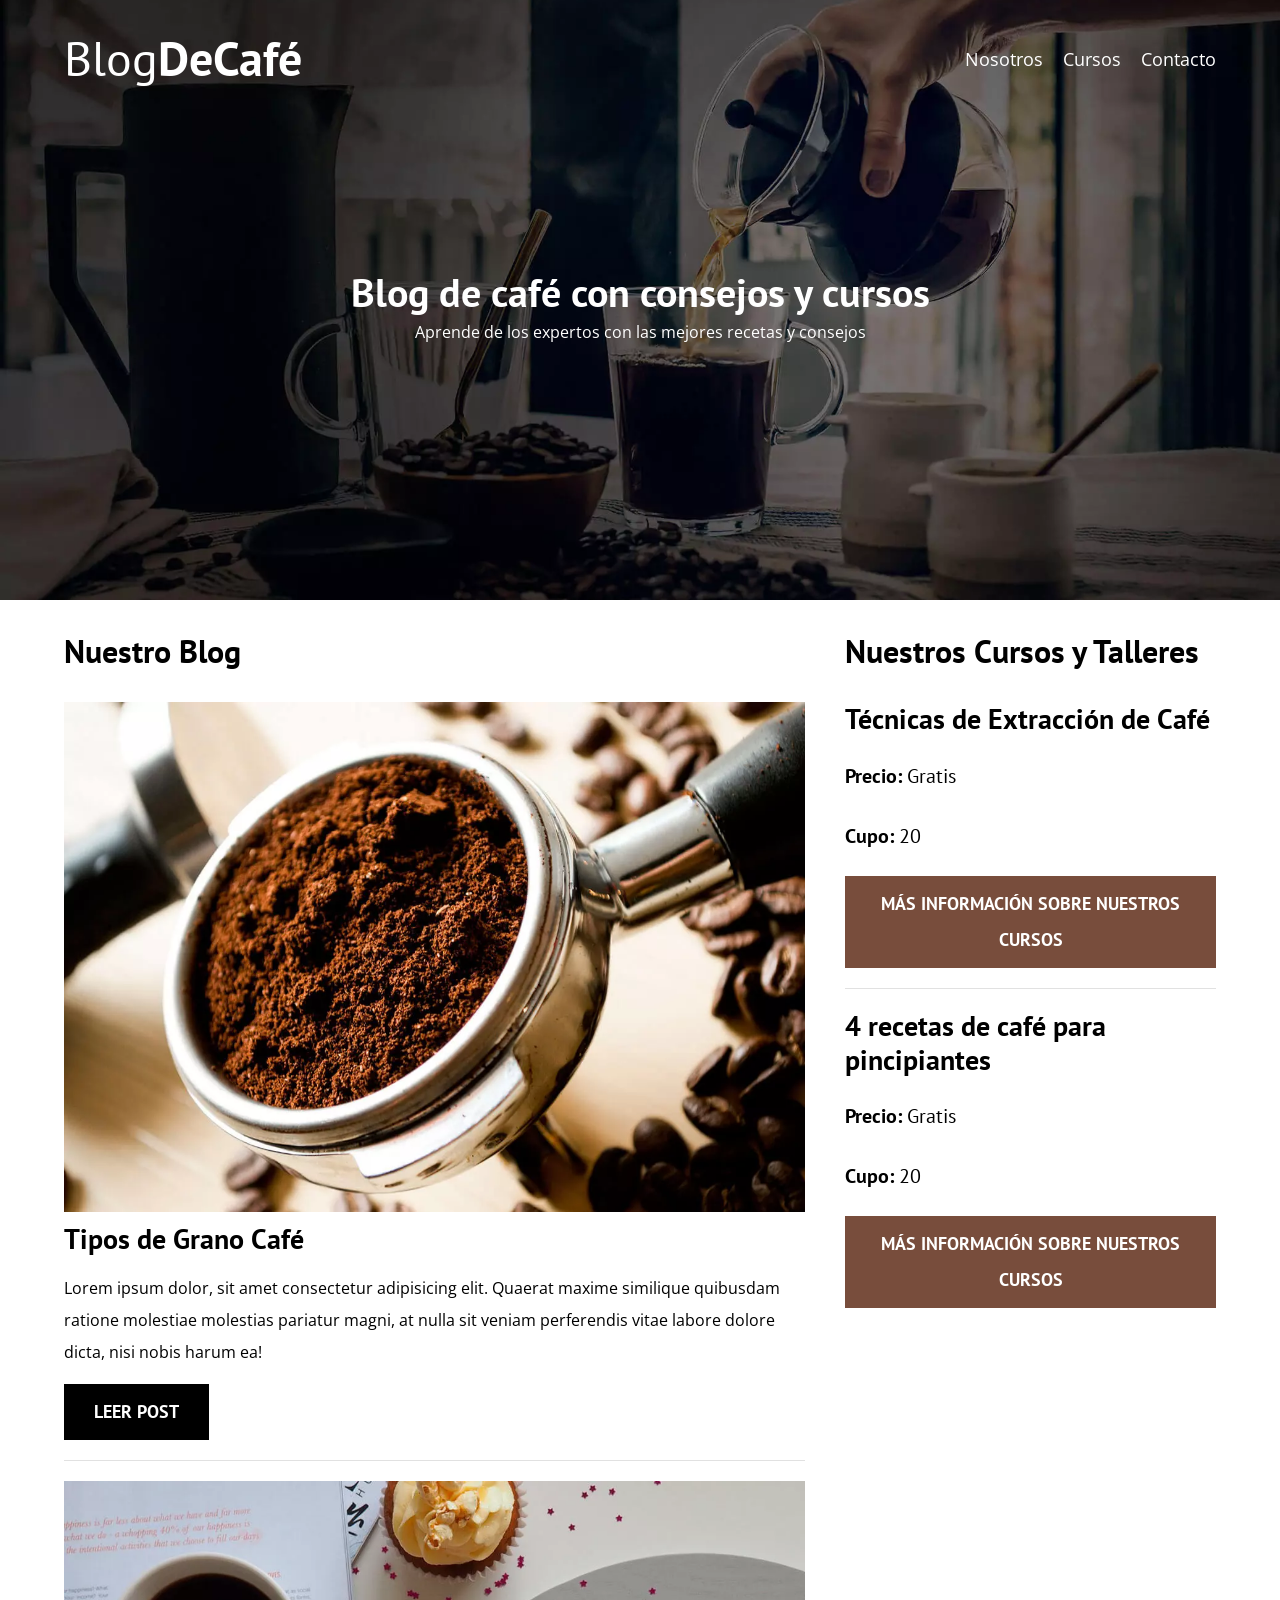
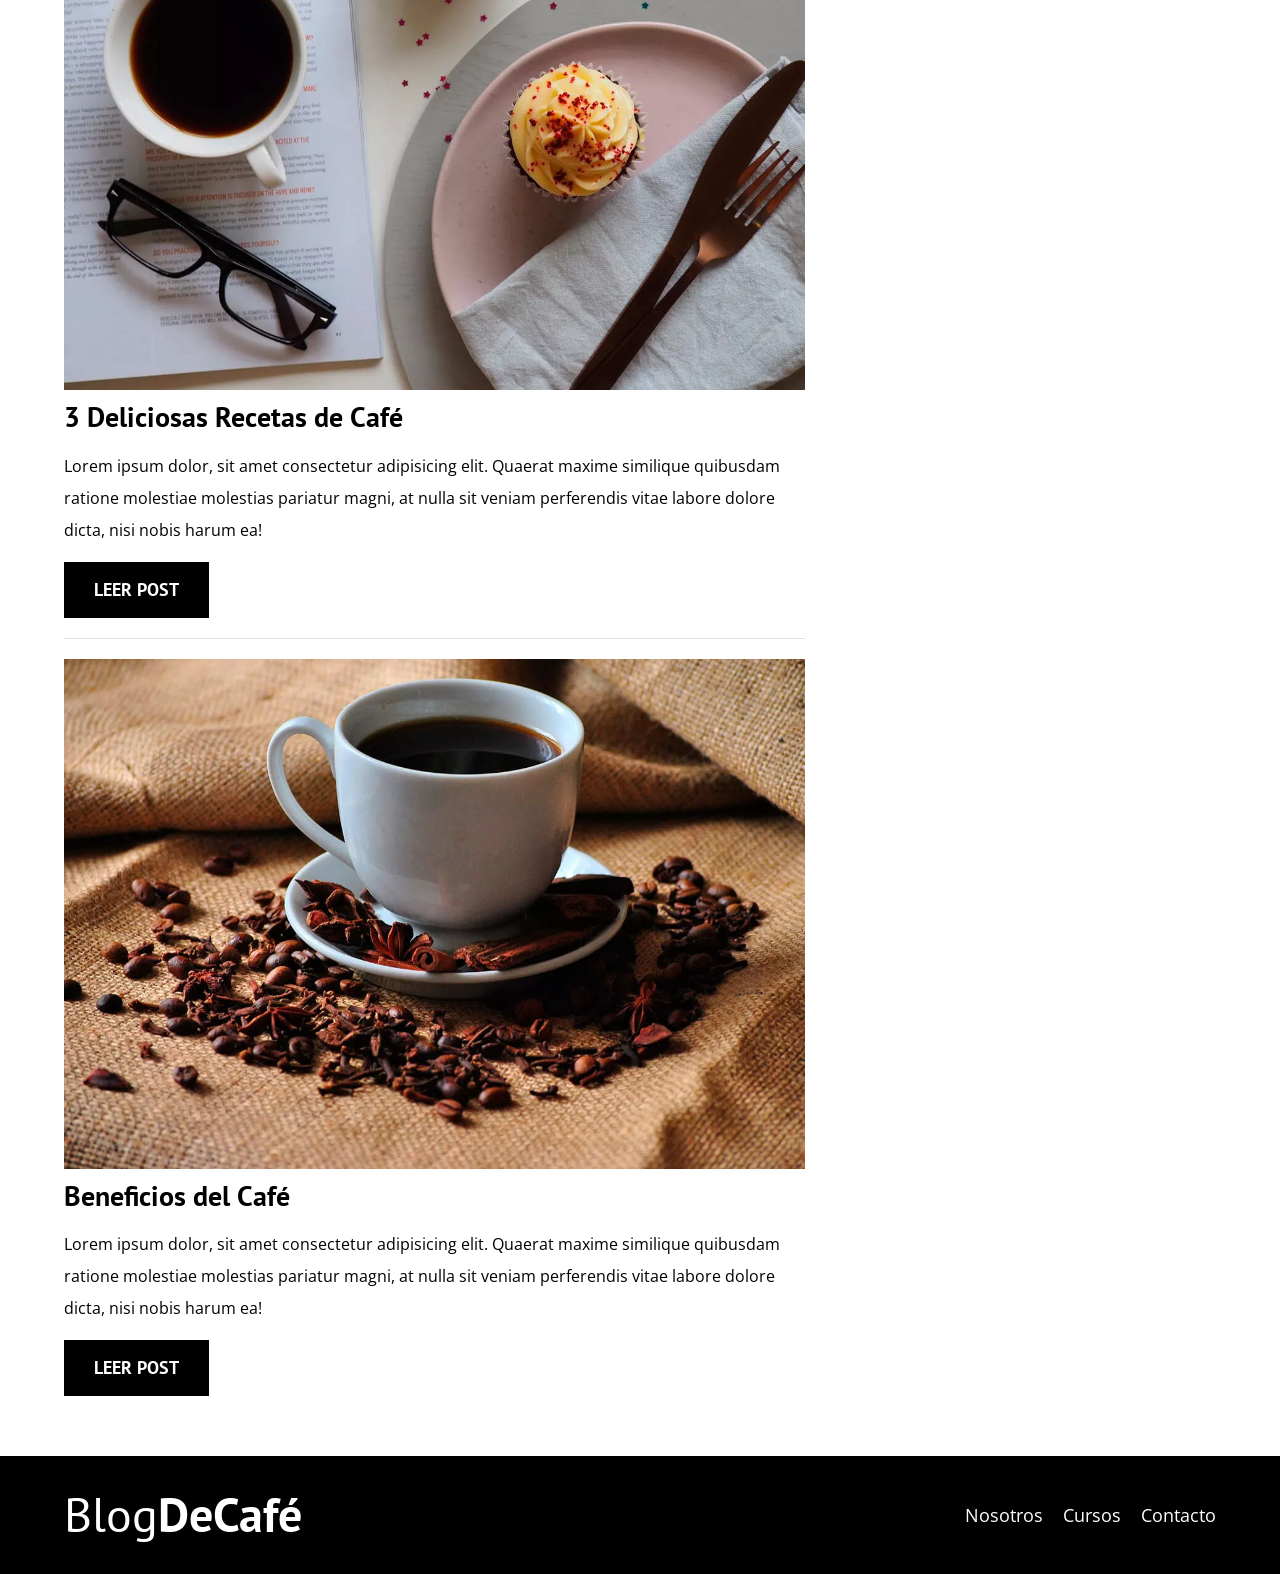
<file: blogdecafe/index.html>
<!DOCTYPE html>
<html lang="es">
<head>
    <meta charset="UTF-8"> <!-- importante mantener siempre esta etiqueta meta por cuestiones de la escritura en español -->
    <meta name="viewport" content="width=device-width, initial-scale=1.0"> <!-- importante para que el sitio web sea responsivo (medias query) -->
    <title>Blog de Café</title>
    <meta name="description" content="Página web de blog de café"> <!-- importante para SEO -->

    <!-- Prefetch: Nos funciona para cargar la siguiente página que esperamos que el usuario visite para darle una mejor experiencia de usuario y sea más rápido -->
    <link rel="prefetch" href="nosotros.html" as="document">

    <!-- Preload: va a cargar inmediatamente elementos que consideras necesarios o que deben de cargarse lo más pronto posible -->
    <link rel="preload" href="css/normalize.css" as="style">
    <link rel="stylesheet" href="css/normalize.css">

    <link rel="preconnect" href="https://fonts.googleapis.com">
    <link rel="preconnect" href="https://fonts.gstatic.com" crossorigin>
    <link href="https://fonts.googleapis.com/css2?family=Open+Sans:ital@0;1&family=PT+Sans:ital,wght@0,400;0,700;1,400;1,700&display=swap" rel="stylesheet">

    <link rel="preload" href="css/style.css" as="style">
    <link rel="stylesheet" href="css/style.css">

</head>
<body>
    <header class="header">

        <div class="container">
            <div class="bar">
                <a href="index.html" class="logo">
                    <h1 class="logo__name no-margin center-text">Blog<span 
                        class="bold">DeCafé</span></h1>
                </a>

                <nav class="navigation">
                    <!-- truco para colocar 3 elementos con mismo nombre de clase: a.navigation__link*3 -->
                    <a href="nosotros.html" class="navigation__link">Nosotros</a>
                    <a href="cursos.html" class="navigation__link">Cursos</a>
                    <a href="contacto.html" class="navigation__link">Contacto</a>
                </nav>
            </div>
        </div>

        <div class="header__text">
            <h2 class="no-margin center-text">Blog de café con consejos y cursos</h2>
            <p class="no-margin center-text">Aprende de los expertos con las mejores recetas y consejos</p>
        </div>
    </header>

    <div class="container main-content">
        <main class="blog">
            <h3>Nuestro Blog</h3>

            <article class="post">
                <div class="post__img">
                    <picture>
                        <source loading="lazy" srcset="img/blog1.webp" type="image/webp">
                        <img loading="lazy" src="img/blog1.jpg" alt="imagen blog">
                    </picture>
                </div>

                <div class="post__content">
                    <h4 class="no-margin">Tipos de Grano Café</h4>
                    <p>Lorem ipsum dolor, sit amet consectetur adipisicing elit. Quaerat maxime similique quibusdam ratione molestiae molestias pariatur magni, at nulla sit veniam perferendis vitae labore dolore dicta, nisi nobis harum ea!</p>
                    <a href="post.html" class="button button--primary">Leer Post</a>
                </div>
            </article>

            <article class="post">
                <div class="post__img">
                    <picture>
                        <source loading="lazy" srcset="img/blog2.webp" type="image/webp">
                        <img loading="lazy" src="img/blog2.jpg" alt="imagen blog">
                    </picture>
                </div>

                <div class="post__content">
                    <h4 class="no-margin">3 Deliciosas Recetas de Café</h4>
                    <p>Lorem ipsum dolor, sit amet consectetur adipisicing elit. Quaerat maxime similique quibusdam ratione molestiae molestias pariatur magni, at nulla sit veniam perferendis vitae labore dolore dicta, nisi nobis harum ea!</p>
                    <a href="post.html" class="button button--primary">Leer Post</a>
                </div>
            </article>

            <article class="post">
                <div class="post__img">
                    <picture>
                        <source loading="lazy" srcset="img/blog3.webp" type="image/webp">
                        <img loading="lazy" src="img/blog3.jpg" alt="imagen blog">
                    </picture>
                </div>

                <div class="post__content">
                    <h4 class="no-margin">Beneficios del Café</h4>
                    <p>Lorem ipsum dolor, sit amet consectetur adipisicing elit. Quaerat maxime similique quibusdam ratione molestiae molestias pariatur magni, at nulla sit veniam perferendis vitae labore dolore dicta, nisi nobis harum ea!</p>
                    <a href="post.html" class="button button--primary">Leer Post</a>
                </div>
            </article>
        </main>

        <aside class="sidebar">
            <h3>Nuestros Cursos y Talleres</h3>

            <ul class="courses no-padding">
                <li class="widget-course">
                    <h4 class="no-margin">Técnicas de Extracción de Café</h4>
                    <p class="widget-course__label bold">Precio:
                        <span class="widget-course__info regular">Gratis</span>
                    </p>
                    <p class="widget-course__label bold">Cupo:
                        <span class="widget-course__info regular">20</span>
                    </p>
                    <a href="post.html" class="button button--secondary">Más Información sobre nuestros cursos</a>
                </li>

                <li class="widget-course">
                    <h4 class="no-margin">4 recetas de café para pincipiantes</h4>
                    <p class="widget-course__label bold">Precio:
                        <span class="widget-course__info regular">Gratis</span>
                    </p>
                    <p class="widget-course__label bold">Cupo:
                        <span class="widget-course__info regular">20</span>
                    </p>
                    <a href="post.html" class="button button--secondary">Más Información sobre nuestros cursos</a>
                </li>
            </ul>
        </aside>
    </div>

    <footer class="footer">
        <div class="container">
            <div class="bar">
                <a href="index.html" class="logo">
                    <h1 class="logo__name no-margin center-text">Blog<span 
                        class="bold">DeCafé</span></h1>
                </a>

                <nav class="navigation">
                    <!-- truco para colocar 3 elementos con mismo nombre de clase: a.navigation__link*3 -->
                    <a href="nosotros.html" class="navigation__link">Nosotros</a>
                    <a href="cursos.html" class="navigation__link">Cursos</a>
                    <a href="contacto.html" class="navigation__link">Contacto</a>
                </nav>
            </div>
        </div>
    </footer>
    <script src="js/modernizr.js"></script>
</body>
</html>
</file>
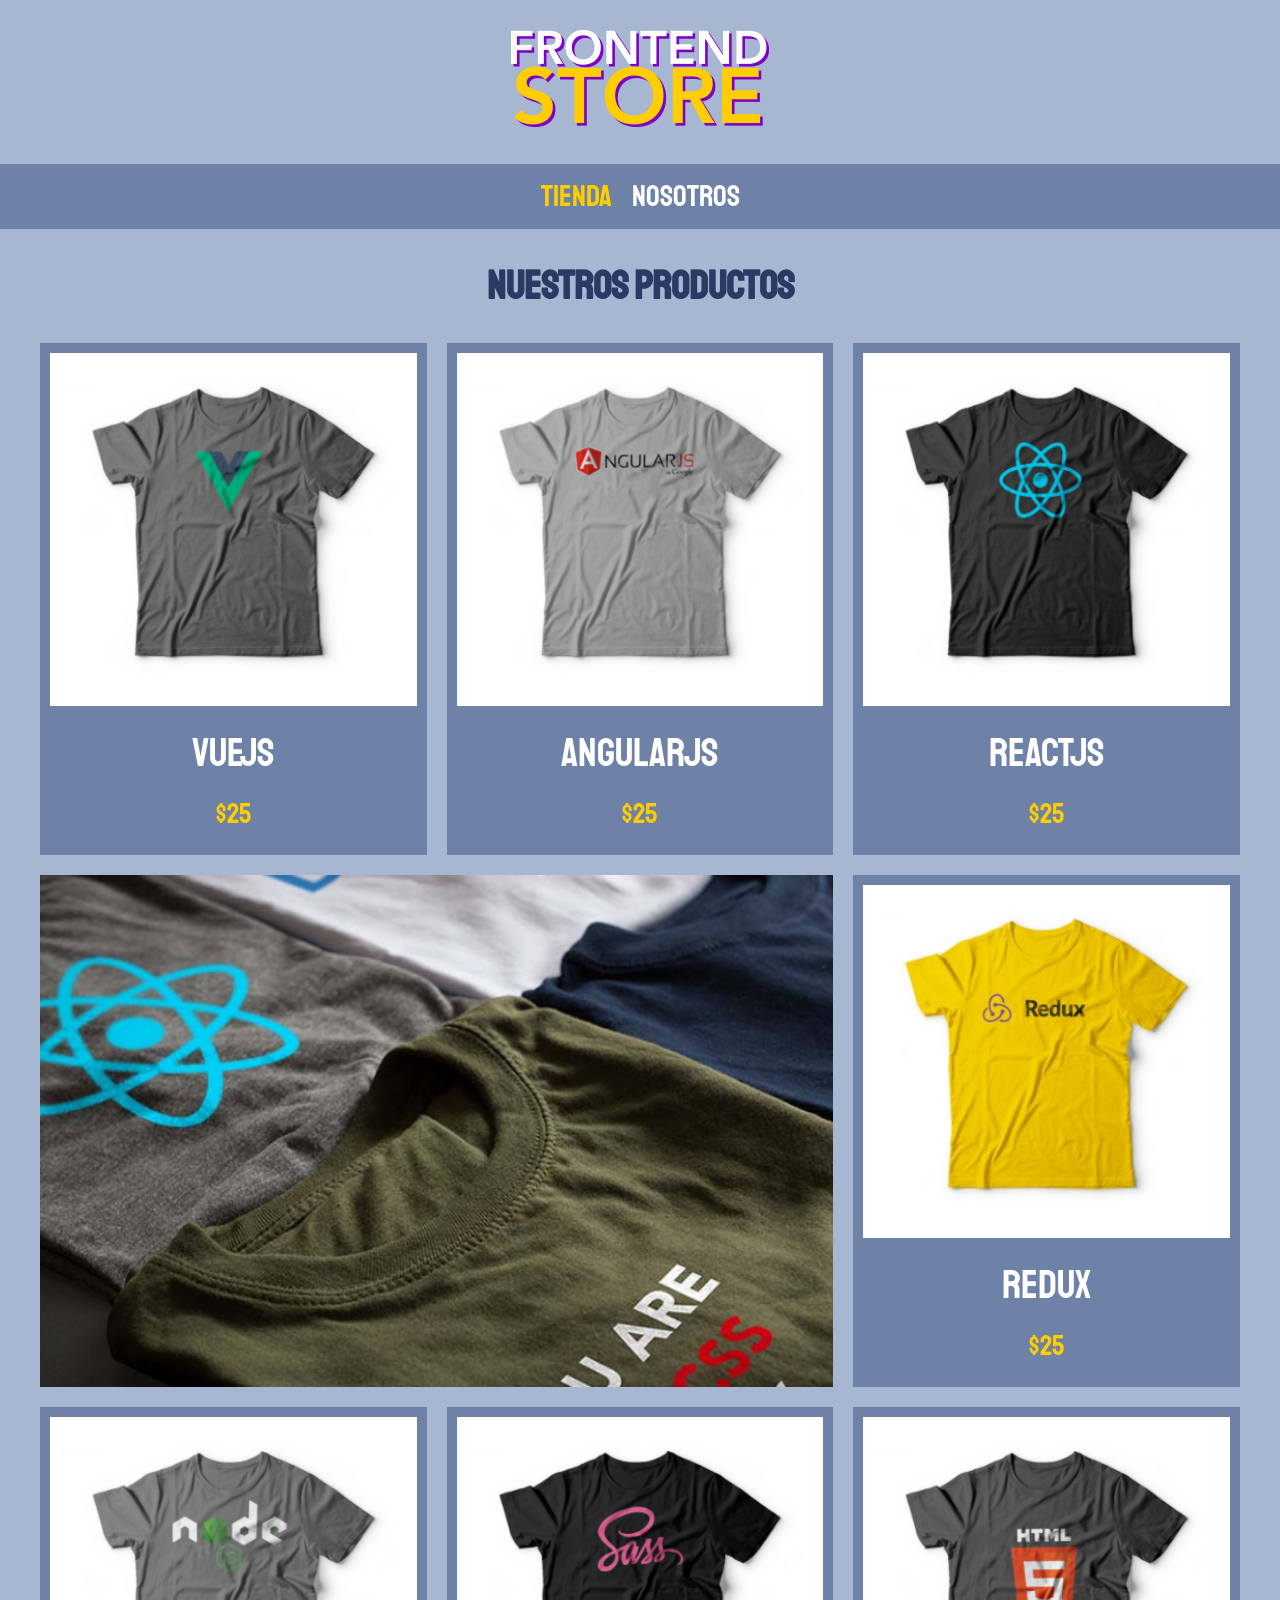
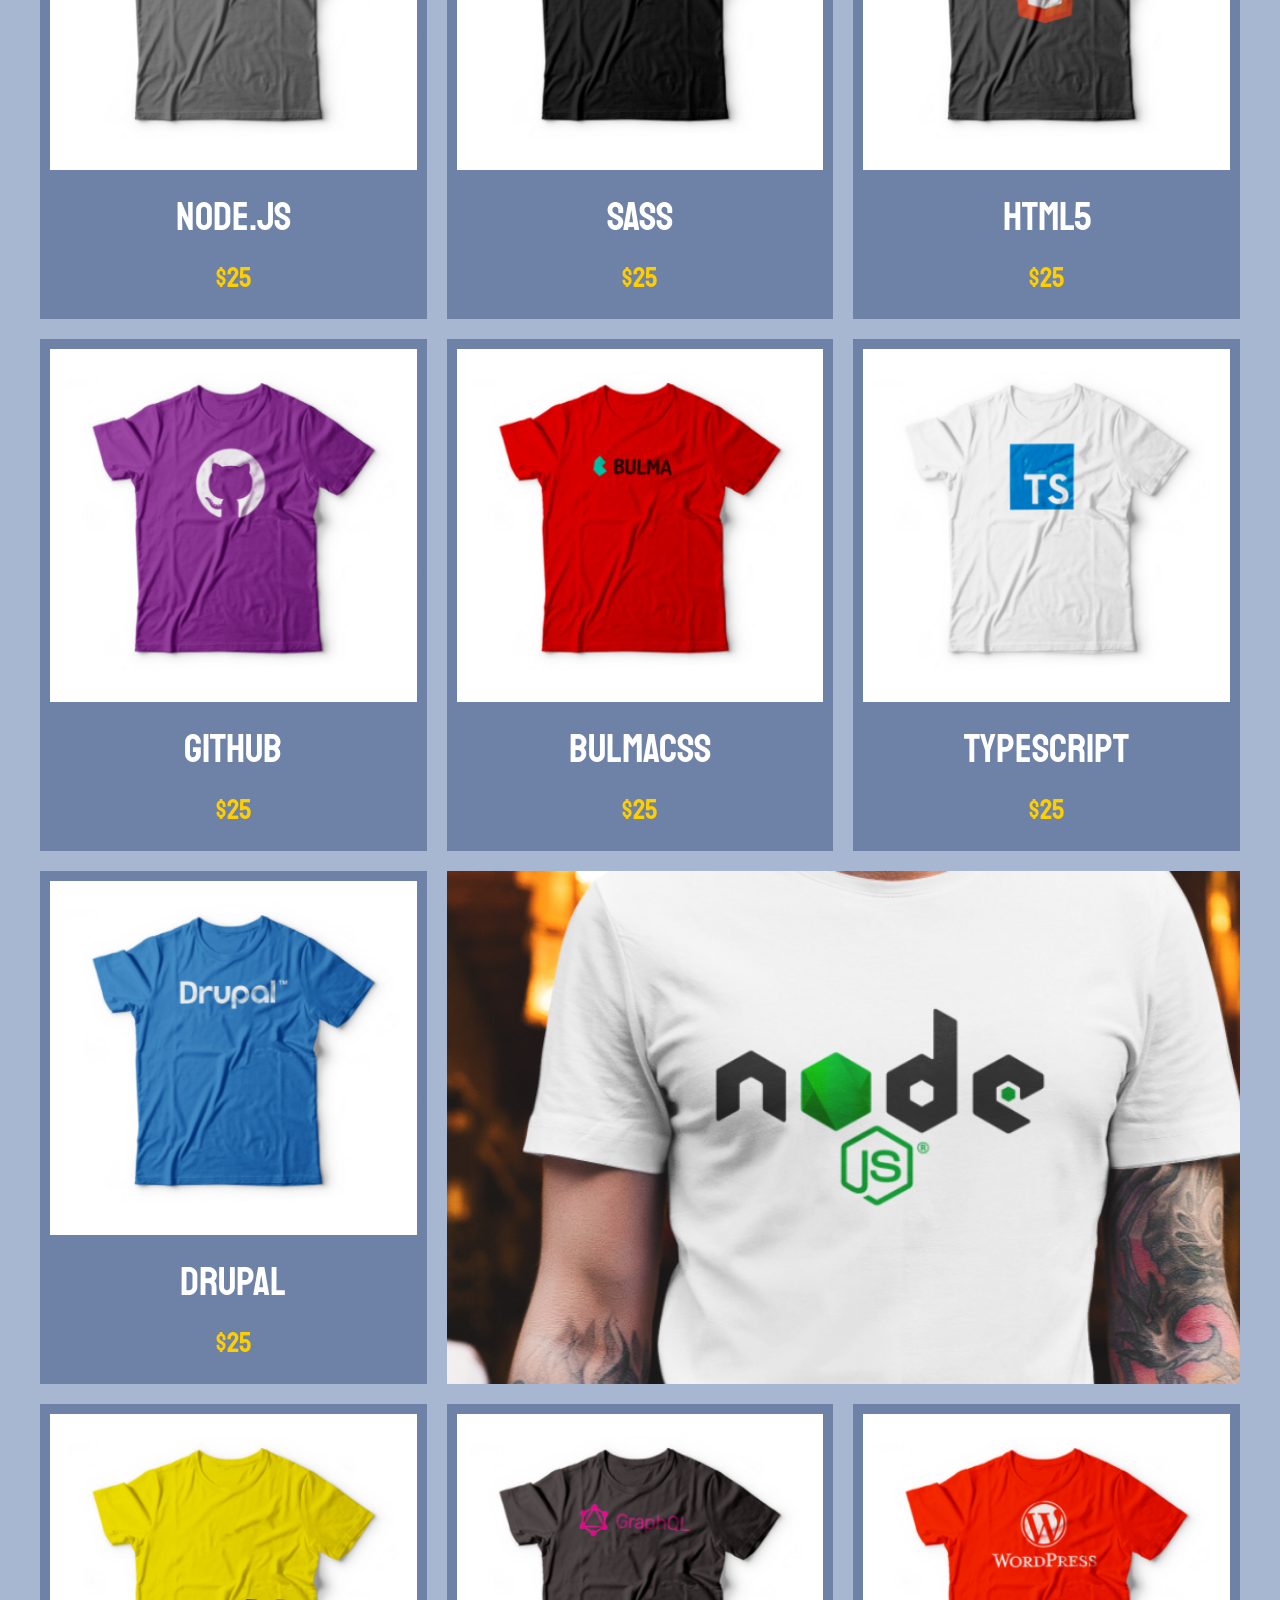
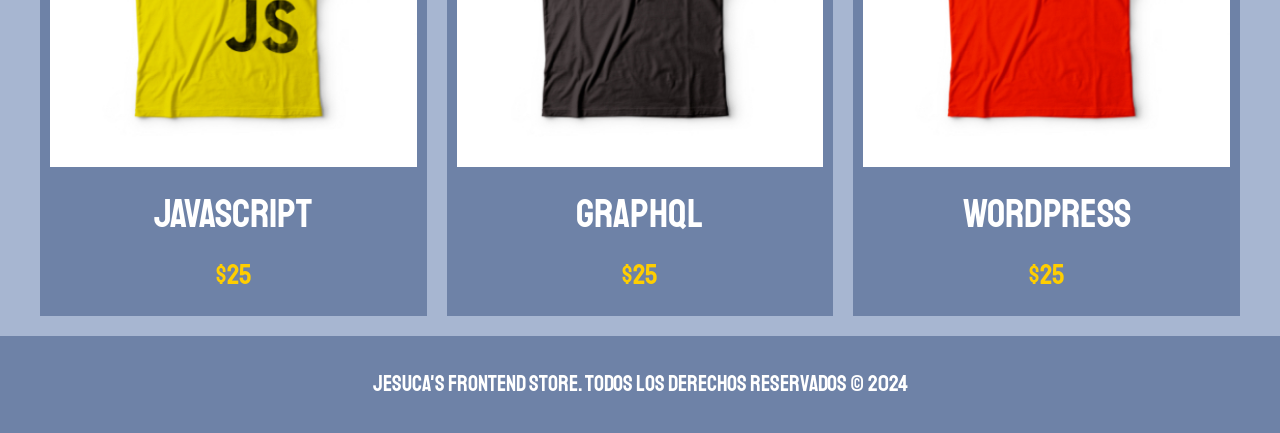
<file: frontendstore/index.html>
<!DOCTYPE html>
<html lang="en">
<head>
    <meta charset="UTF-8">
    <meta name="viewport" content="width=device-width, initial-scale=1.0">
    <title> Jesuca's FrontEnd Store</title>
    <link rel="stylesheet" href="css/normalize.css">
    <link rel="preconnect" href="https://fonts.googleapis.com">
    <link rel="preconnect" href="https://fonts.gstatic.com" crossorigin>
    <link href="https://fonts.googleapis.com/css2?family=Staatliches&display=swap" rel="stylesheet">
    <link rel="stylesheet" href="css/style.css">
    <link rel="icon" href="img/icono_tienda.png" type="image/x-icon">
</head>
<body>
    <header class="header">
        <a href="index.html">
            <img class="header__logo" src="img/logo.png" alt="Logotipo">
        </a>
    </header>

    <nav class="navegacion">
        <a href="index.html" class="navegacion__enlace navegacion__enlace--activo">Tienda</a>
        <a href="nosotros.html" class="navegacion__enlace">Nosotros</a>
    </nav>

    <main class="contenedor">
        <h1>Nuestros Productos</h1>

        <div class="grid">
            <div class="producto">
                <a href="producto.html">
                    <img class="producto__imagen" src="img/1.jpg" alt="imagen camisa">
                    <div class="producto__informacion">
                        <p class="producto__nombre">VueJS</p>
                        <p class="producto__precio">$25</p>
                    </div>
                </a>
            </div>  <!--.producto-->
            <div class="producto">
                <a href="producto.html">
                    <img class="producto__imagen" src="img/2.jpg" alt="imagen camisa">
                    <div class="producto__informacion">
                        <p class="producto__nombre">AngularJS</p>
                        <p class="producto__precio">$25</p>
                    </div>
                </a>
            </div>  <!--.producto-->
            <div class="producto">
                <a href="producto.html">
                    <img class="producto__imagen" src="img/3.jpg" alt="imagen camisa">
                    <div class="producto__informacion">
                        <p class="producto__nombre">ReactJS</p>
                        <p class="producto__precio">$25</p>
                    </div>
                </a>
            </div>  <!--.producto-->
            <div class="producto">
                <a href="producto.html">
                    <img class="producto__imagen" src="img/4.jpg" alt="imagen camisa">
                    <div class="producto__informacion">
                        <p class="producto__nombre">Redux</p>
                        <p class="producto__precio">$25</p>
                    </div>
                </a>
            </div>  <!--.producto-->
            <div class="producto">
                <a href="producto.html">
                    <img class="producto__imagen" src="img/5.jpg" alt="imagen camisa">
                    <div class="producto__informacion">
                        <p class="producto__nombre">Node.js</p>
                        <p class="producto__precio">$25</p>
                    </div>
                </a>
            </div>  <!--.producto-->
            <div class="producto">
                <a href="producto.html">
                    <img class="producto__imagen" src="img/6.jpg" alt="imagen camisa">
                    <div class="producto__informacion">
                        <p class="producto__nombre">SASS</p>
                        <p class="producto__precio">$25</p>
                    </div>
                </a>
            </div>  <!--.producto-->
            <div class="producto">
                <a href="producto.html">
                    <img class="producto__imagen" src="img/7.jpg" alt="imagen camisa">
                    <div class="producto__informacion">
                        <p class="producto__nombre">HTML5</p>
                        <p class="producto__precio">$25</p>
                    </div>
                </a>
            </div>  <!--.producto-->
            <div class="producto">
                <a href="producto.html">
                    <img class="producto__imagen" src="img/8.jpg" alt="imagen camisa">
                    <div class="producto__informacion">
                        <p class="producto__nombre">Github</p>
                        <p class="producto__precio">$25</p>
                    </div>
                </a>
            </div>  <!--.producto-->
            <div class="producto">
                <a href="producto.html">
                    <img class="producto__imagen" src="img/9.jpg" alt="imagen camisa">
                    <div class="producto__informacion">
                        <p class="producto__nombre">BulmaCSS</p>
                        <p class="producto__precio">$25</p>
                    </div>
                </a>
            </div>  <!--.producto-->
            <div class="producto">
                <a href="producto.html">
                    <img class="producto__imagen" src="img/10.jpg" alt="imagen camisa">
                    <div class="producto__informacion">
                        <p class="producto__nombre">TypeScript</p>
                        <p class="producto__precio">$25</p>
                    </div>
                </a>
            </div>  <!--.producto-->
            <div class="producto">
                <a href="producto.html">
                    <img class="producto__imagen" src="img/11.jpg" alt="imagen camisa">
                    <div class="producto__informacion">
                        <p class="producto__nombre">Drupal</p>
                        <p class="producto__precio">$25</p>
                    </div>
                </a>
            </div>  <!--.producto-->
            <div class="producto">
                <a href="producto.html">
                    <img class="producto__imagen" src="img/12.jpg" alt="imagen camisa">
                    <div class="producto__informacion">
                        <p class="producto__nombre">JavaScript</p>
                        <p class="producto__precio">$25</p>
                    </div>
                </a>
            </div>  <!--.producto-->
            <div class="producto">
                <a href="producto.html">
                    <img class="producto__imagen" src="img/13.jpg" alt="imagen camisa">
                    <div class="producto__informacion">
                        <p class="producto__nombre">GraphQL</p>
                        <p class="producto__precio">$25</p>
                    </div>
                </a>
            </div>  <!--.producto-->
            <div class="producto">
                <a href="producto.html">
                    <img class="producto__imagen" src="img/14.jpg" alt="imagen camisa">
                    <div class="producto__informacion">
                        <p class="producto__nombre">WordPress</p>
                        <p class="producto__precio">$25</p>
                    </div>
                </a>
            </div>  <!--.producto-->

            <div class="grafico grafico--camisas"></div>
            <div class="grafico grafico--node"></div>
        </div>
    </main>

    <footer class="footer">
        <p class="footer__texto">Jesuca's FrontEnd Store. Todos los derechos reservados &copy; 2024</p>
    </footer>
</body>
</html>
</file>
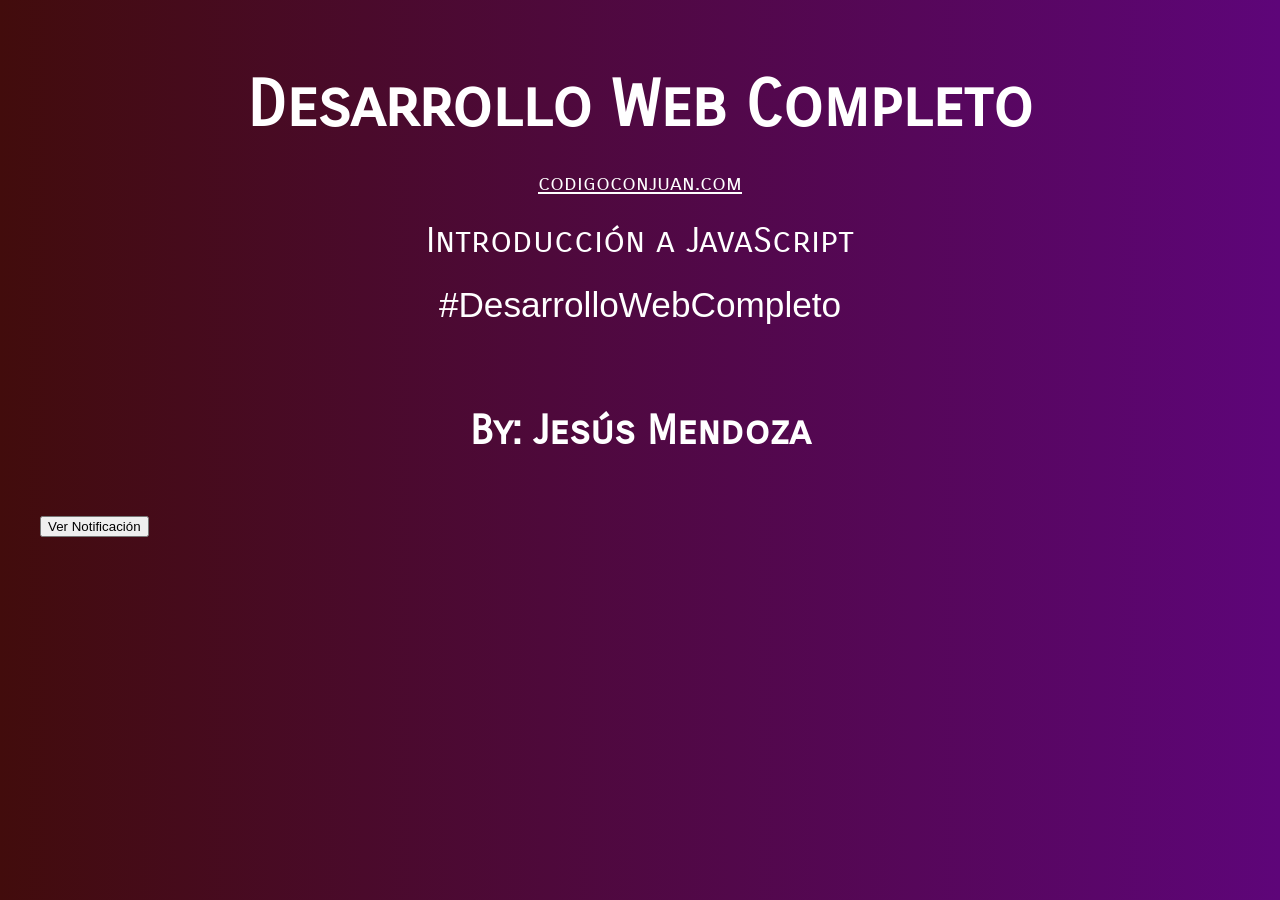
<file: IntroduccionJS/index.html>
<!DOCTYPE html>
<html lang="en">
<head>
    <meta charset="UTF-8">
    <meta name="viewport" content="width=device-width, initial-scale=1.0">
    <title>Introducción JavaScript - Desarrollo Web Completo</title>
    <link href="https://fonts.googleapis.com/css2?family=Carrois+Gothic+SC&display=swap" rel="stylesheet"> 
    <link rel="stylesheet" href="css/style.css">
</head>
<body>

    <div class="contenido">
        <h1>Desarrollo Web Completo</h1>
        <a href="http://www.codigoconjuan.com" target="_blank">codigoconjuan.com</a>
        <p>Introducción a JavaScript</p>
        <p class="hashtag">#DesarrolloWebCompleto</p>
        <p class="contenido_nombre-estudiante"><strong>By: Jesús Mendoza</strong></p>

        <button type="button" id="button">Ver Notificación</button>
    </div>

    <!-- <script src="js/01-introduccion-varibables.js"></script> -->
    <!-- <script src="js/02-variables-let.js"></script> -->
    <!-- <script src="js/03-variables-const.js"></script> -->
    <!-- <script src="js/04-strings.js"></script> -->
    <!-- <script src="js/05-numeros.js"></script> -->
    <!-- <script src="js/06-objeto-math.js"></script> -->
    <!-- <script src="js/07-orden-de-las-operaciones.js"></script> -->
    <!-- <script src="js/08-concatenacion-y-templates-strings.js"></script> -->
    <!-- <script src="js/09-booleans.js"></script> -->
    <!-- <script src="js/10-objetos.js"></script> -->
    <!-- <script src="js/11-object-destructuring.js"></script> -->
    <!-- <script src="js/12-object-methods.js"></script> -->
    <!-- <script src="js/13-unir-objetos-spread-operator.js"></script> -->
    <!-- <script src="js/14-arrays.js"></script> -->
    <!-- <script src="js/15-arrays-con-mas-metodos.js"></script> -->
    <!-- <script src="js/16-funciones.js"></script> -->
    <!-- <script src="js/17-diferencias-entre-tipo-de-funciones.js"></script> -->
    <!-- <script src="js/18-diferencias-entre-metodo-y-funcion.js"></script> -->
    <!-- <script src="js/19-funciones-parametros-argumentos.js"></script> -->
    <!-- <script src="js/20-funciones-con-return.js"></script> -->
    <!-- <script src="js/21-metodos-de-propiedad.js"></script> -->
    <!-- <script src="js/22-arrow-functions.js"></script> -->
    <!-- <script src="js/23-estructuras-de-control.js"></script> -->
    <!-- <script src="js/24-loops.js"></script> -->
    <!-- <script src="js/25-foreach-y-map.js"></script> -->
    <!-- <script src="js/26-this.js"></script> -->
    <!-- <script src="js/27-objects-constructor-literal-and-prototype.js"></script> -->
    <!-- <script src="js/28-clases-y-herencia.js"></script> -->
    <!-- <script src="js/29-try-catch.js"></script> -->
    <!-- <script src="js/30-promises.js"></script> -->
    <!-- <script src="js/31-notification-api.js"></script> -->
    <!-- <script src="js/32-async-await.js"></script> -->
    <script src="js/33-fetch-api.js"></script>
</body>
</html>
</file>
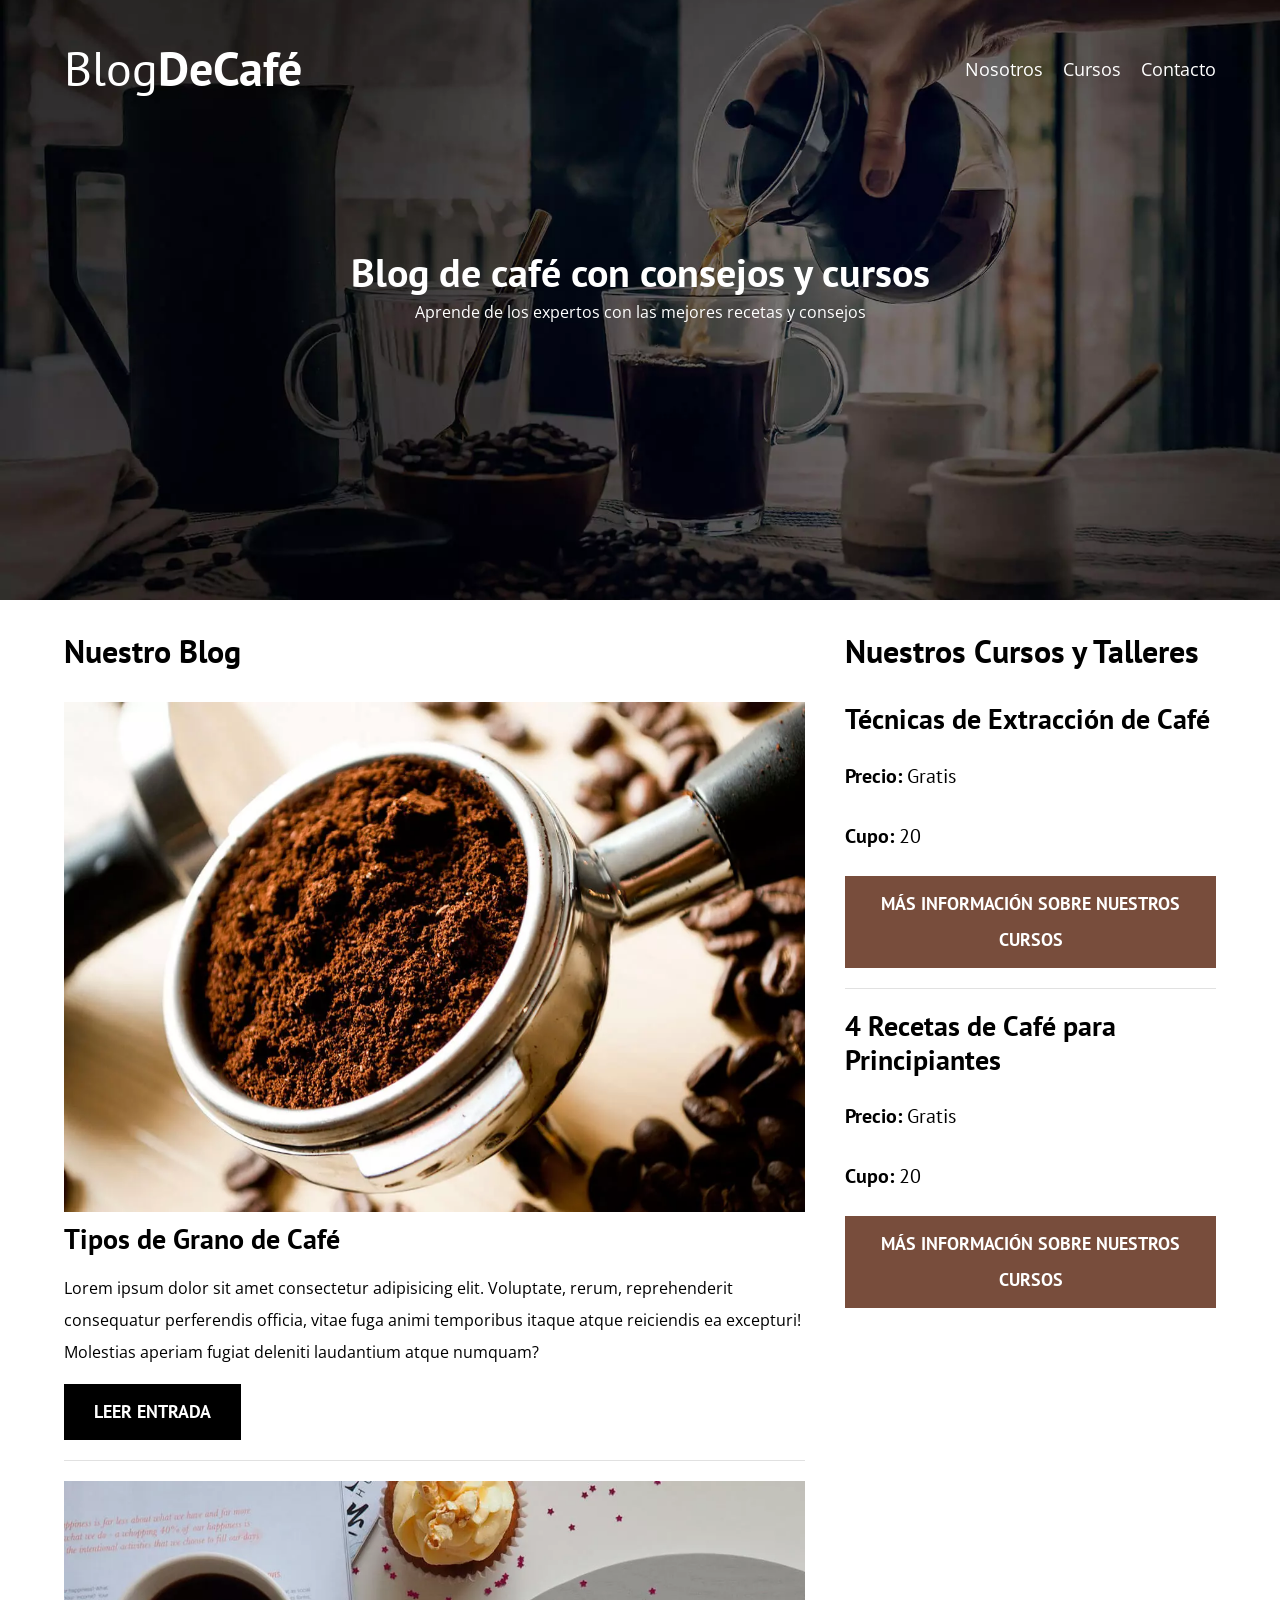
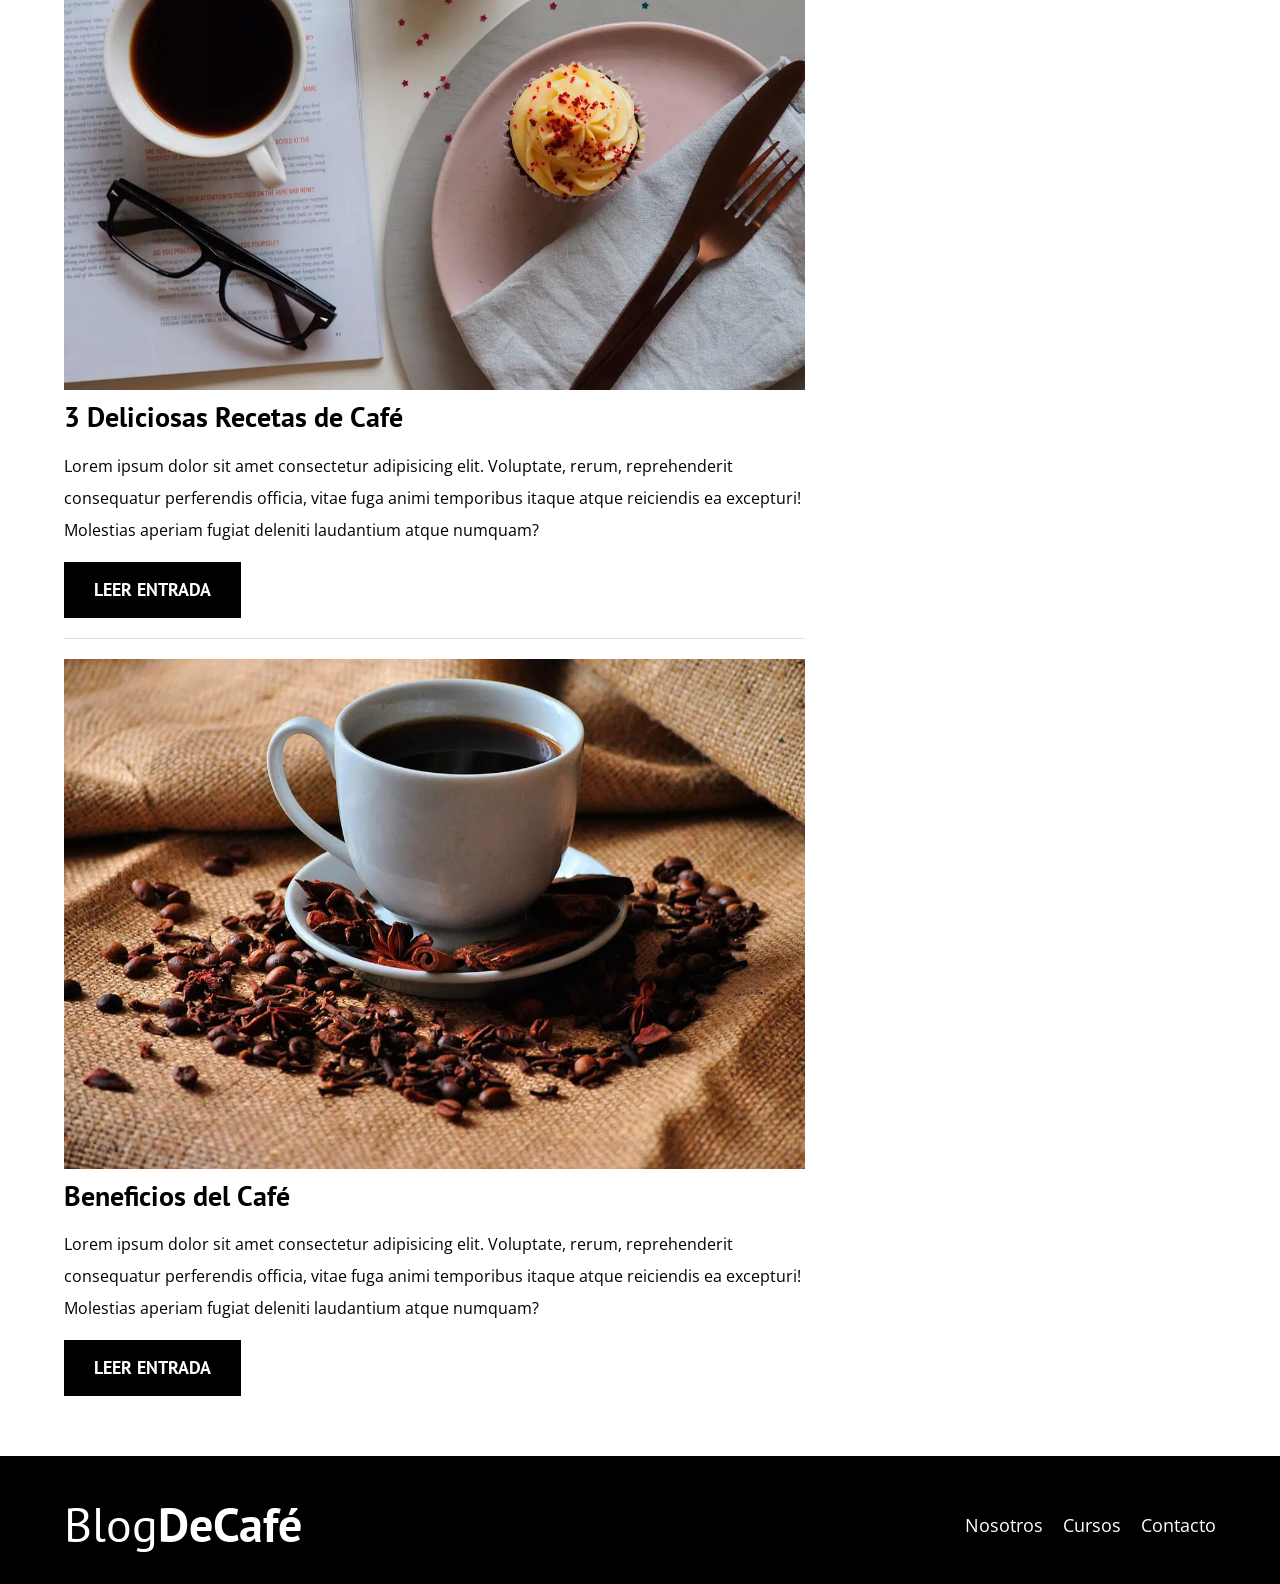
<file: JavaScript_DOM_Eventos/index.html>
<!DOCTYPE html>
<html lang="en">
<head>
    <meta charset="UTF-8">
    <meta name="viewport" content="width=device-width, initial-scale=1.0">
    <title>BlogDeCafé</title>
    <meta name="description" content="Página web de blog de café">

    <!-- Prefetch -->
    <link rel="prefetch" href="nosotros.html" as="document">

    <!-- Preload -->
    <link rel="preload" href="css/normalize.css" as="style">
    <link rel="stylesheet" href="css/normalize.css">

    <link rel="preload" href="https://fonts.googleapis.com/css2?family=Open+Sans&family=PT+Sans:wght@400;700&display=swap"  crossorigin="crossorigin" as="font">
    <link href="https://fonts.googleapis.com/css2?family=Open+Sans&family=PT+Sans:wght@400;700&display=swap" rel="stylesheet">
    
    <link rel="preload" href="css/style.css" as="style">
    <link rel="stylesheet" href="css/style.css">
</head>
<body>

    <header class="header">

        <div class="contenedor">
            <div class="barra">
                <a class="logo" href="index.html">
                    <h1 class="logo__nombre no-margin centrar-texto">Blog<span class="logo__bold">DeCafé</span></h1>
                </a>

                <nav class="navegacion">
                    <a href="nosotros.html" class="navegacion__enlace">Nosotros</a>
                    <a href="cursos.html" class="navegacion__enlace">Cursos</a>
                    <a href="contacto.html" class="navegacion__enlace">Contacto</a>
                </nav>
            </div>
        </div>

        <div class="header__texto">
            <h2 class="no-margin">Blog de café con consejos y cursos</h2>
            <p class="no-margin">Aprende de los expertos con las mejores recetas y consejos</p>
        </div>
    </header>

    <div class="contenedor contenido-principal">
        <main class="blog">
            <h3>Nuestro Blog</h3>

            <article class="entrada">
                <div class="entrada__imagen">
                    <picture>
                        <source loading="lazy"  srcset="img/blog1.webp" type="image/webp">
                        <img loading="lazy" src="img/blog1.jpg" alt="imagen blog"> 
                    </picture>
                </div>

                <div class="entrada__contenido">
                    <h4 class="no-margin">Tipos de Grano de Café</h4>
                    <p>Lorem ipsum dolor sit amet consectetur adipisicing elit. Voluptate, rerum, reprehenderit consequatur perferendis officia, vitae fuga animi temporibus itaque atque reiciendis ea excepturi! Molestias aperiam fugiat deleniti laudantium atque numquam?</p>
                    <a href="entrada.html" class="boton boton--primario">Leer Entrada</a>
                </div>
            </article>

            <article class="entrada">
                <div class="entrada__imagen">
                    <picture>
                        <source loading="lazy"  srcset="img/blog2.webp" type="image/webp">
                        <img loading="lazy" src="img/blog2.jpg" alt="imagen blog"> 
                    </picture>
                </div>

                <div class="entrada__contenido">
                    <h4 class="no-margin">3 Deliciosas Recetas de Café</h4>
                    <p>Lorem ipsum dolor sit amet consectetur adipisicing elit. Voluptate, rerum, reprehenderit consequatur perferendis officia, vitae fuga animi temporibus itaque atque reiciendis ea excepturi! Molestias aperiam fugiat deleniti laudantium atque numquam?</p>
                    <a href="entrada.html" class="boton boton--primario">Leer Entrada</a>
                </div>
            </article>

            <article class="entrada">
                <div class="entrada__imagen">
                    <picture>
                        <source loading="lazy"  srcset="img/blog3.webp" type="image/webp">
                        <img loading="lazy" src="img/blog3.jpg" alt="imagen blog"> 
                    </picture>
                </div>

                <div class="entrada__contenido">
                    <h4 class="no-margin">Beneficios del Café</h4>
                    <p>Lorem ipsum dolor sit amet consectetur adipisicing elit. Voluptate, rerum, reprehenderit consequatur perferendis officia, vitae fuga animi temporibus itaque atque reiciendis ea excepturi! Molestias aperiam fugiat deleniti laudantium atque numquam?</p>
                    <a href="entrada.html" class="boton boton--primario">Leer Entrada</a>
                </div>
            </article>
        </main>
        <aside class="sidebar">
            <h3>Nuestros Cursos y Talleres</h3>

            <ul class="cursos no-padding">
                <li class="widget-curso">
                    <h4 class="no-margin">Técnicas de Extracción de Café</h4>
                    <p class="widget-curso__label">Precio: 
                        <span class="widget-curso__info">Gratis</span>
                    </p>
                    <p class="widget-curso__label">Cupo: 
                        <span class="widget-curso__info">20</span>
                    </p>
                    <a href="entrada.html" class="boton boton--secundario">Más Información sobre nuestros cursos</a>
                </li>

                <li class="widget-curso">
                    <h4 class="no-margin">4 Recetas de Café para Principiantes</h4>
                    <p class="widget-curso__label">Precio: 
                        <span class="widget-curso__info">Gratis</span>
                    </p>
                    <p class="widget-curso__label">Cupo: 
                        <span class="widget-curso__info">20</span>
                    </p>
                    <a href="entrada.html" class="boton boton--secundario">Más Información sobre nuestros cursos</a>
                </li>
            </ul>
        </aside>
    </div>

    <footer class="footer">
        <div class="contenedor">
            <div class="barra">
                <a class="logo" href="index.html">
                    <h1 class="logo__nombre no-margin centrar-texto">Blog<span class="logo__bold">DeCafé</span></h1>
                </a>

                <nav class="navegacion">
                    <a href="nosotros.html" class="navegacion__enlace">Nosotros</a>
                    <a href="cursos.html" class="navegacion__enlace">Cursos</a>
                    <a href="contacto.html" class="navegacion__enlace">Contacto</a>
                </nav>
            </div>
        </div>
    </footer>
    
    <script src="js/modernizr.js"></script>
</body>
</html>
</file>
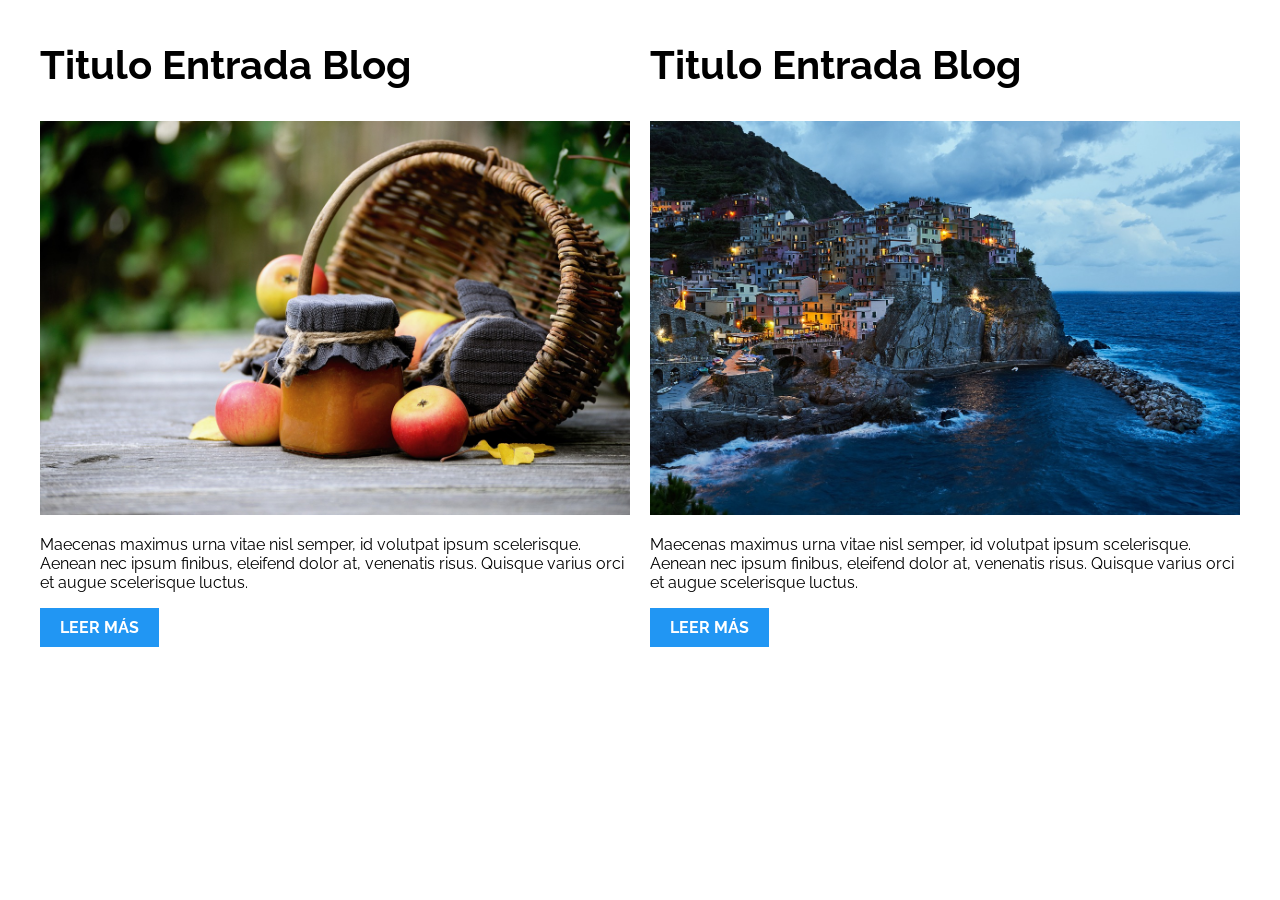
<file: PatronesRWD/01-2columnas_iguales_css_grid/index.html>
<!DOCTYPE html>
<html>

<head>
    <meta charset="utf-8">
    <title>Patrones Responsive Web Design - 2 Columnas</title>
    <link rel="stylesheet" href="https://necolas.github.io/normalize.css/8.0.1/normalize.css">
    <link href="https://fonts.googleapis.com/css?family=Raleway:400,700,900" rel="stylesheet">
    <link rel="stylesheet" href="css/styles.css">
    <meta name="viewport" content="width=device-width, initial-scale=1">
</head>

<body>

    <div class="contenedor dos-columnas">
        <article class="entrada-blog">
            <h1>Titulo Entrada Blog</h1>
            <img src="img/imagen1.jpg">
            <p>Maecenas maximus urna vitae nisl semper, id volutpat ipsum scelerisque. Aenean nec ipsum finibus, eleifend dolor at, venenatis risus. Quisque varius orci et augue scelerisque luctus.</p>
            <a href="#">Leer más</a>
        </article>
        <article class="entrada-blog">
            <h1>Titulo Entrada Blog</h1>
            <img src="img/imagen2.jpg">
            <p>Maecenas maximus urna vitae nisl semper, id volutpat ipsum scelerisque. Aenean nec ipsum finibus, eleifend dolor at, venenatis risus. Quisque varius orci et augue scelerisque luctus.</p>
            <a href="#">Leer más</a>
        </article>
    </div>

</body>

</html>
</file>
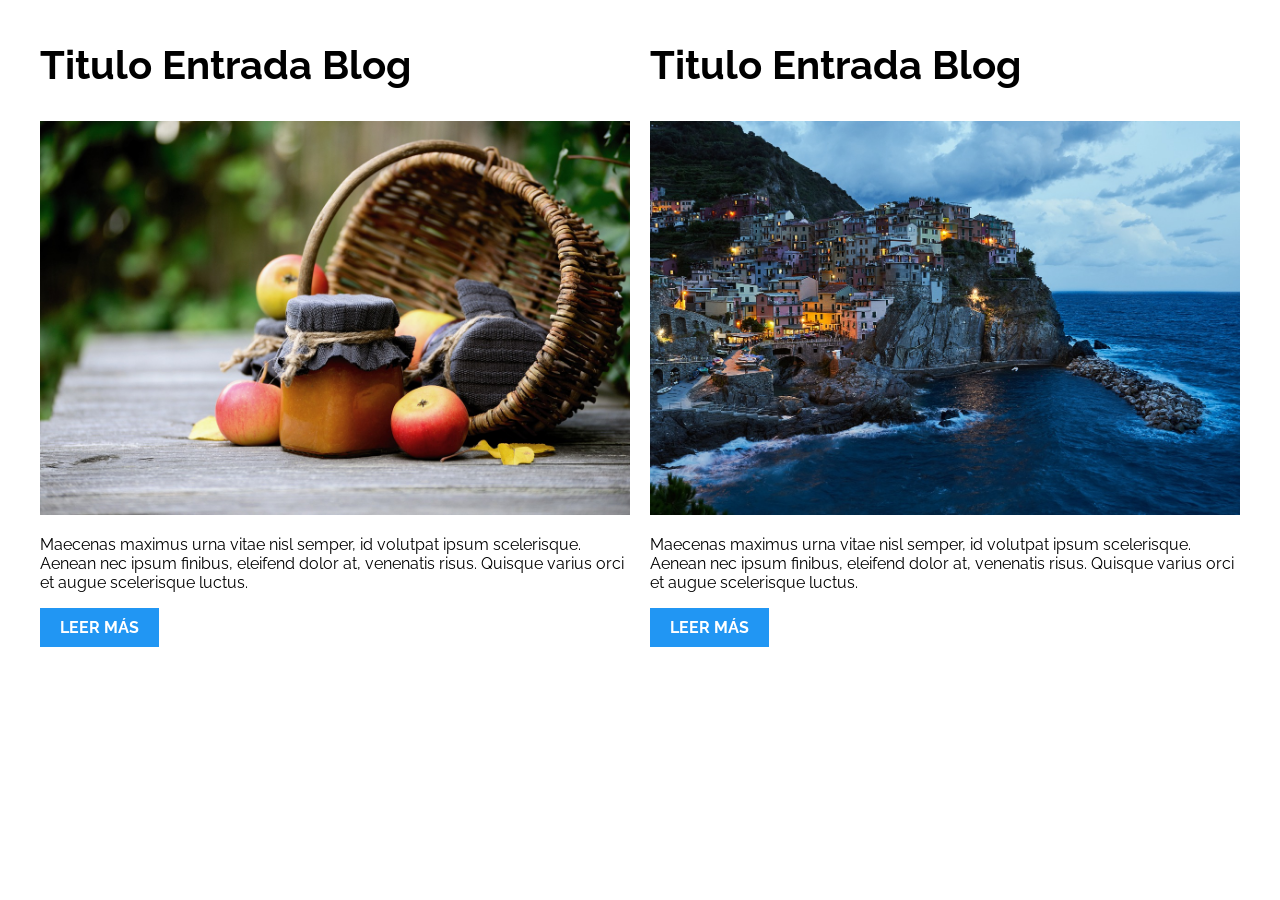
<file: PatronesRWD/02-2columnas_iguales_flexbox/index.html>
<!DOCTYPE html>
<html>

<head>
    <meta charset="utf-8">
    <title>Patrones Responsive Web Design - 2 Columnas</title>
    <link rel="stylesheet" href="https://necolas.github.io/normalize.css/8.0.1/normalize.css">
    <link href="https://fonts.googleapis.com/css?family=Raleway:400,700,900" rel="stylesheet">
    <link rel="stylesheet" href="css/styles.css">
    <meta name="viewport" content="width=device-width, initial-scale=1">
</head>

<body>
    <div class="contenedor dos-columnas">
        <article class="entrada-blog">
            <h1>Titulo Entrada Blog</h1>
            <img src="img/imagen1.jpg">
            <p>Maecenas maximus urna vitae nisl semper, id volutpat ipsum scelerisque. Aenean nec ipsum finibus, eleifend dolor at, venenatis risus. Quisque varius orci et augue scelerisque luctus.</p>
            <a href="#">Leer más</a>
        </article>
        <article class="entrada-blog">
            <h1>Titulo Entrada Blog</h1>
            <img src="img/imagen2.jpg">
            <p>Maecenas maximus urna vitae nisl semper, id volutpat ipsum scelerisque. Aenean nec ipsum finibus, eleifend dolor at, venenatis risus. Quisque varius orci et augue scelerisque luctus.</p>
            <a href="#">Leer más</a>
        </article>
    </div>

</body>

</html>
</file>
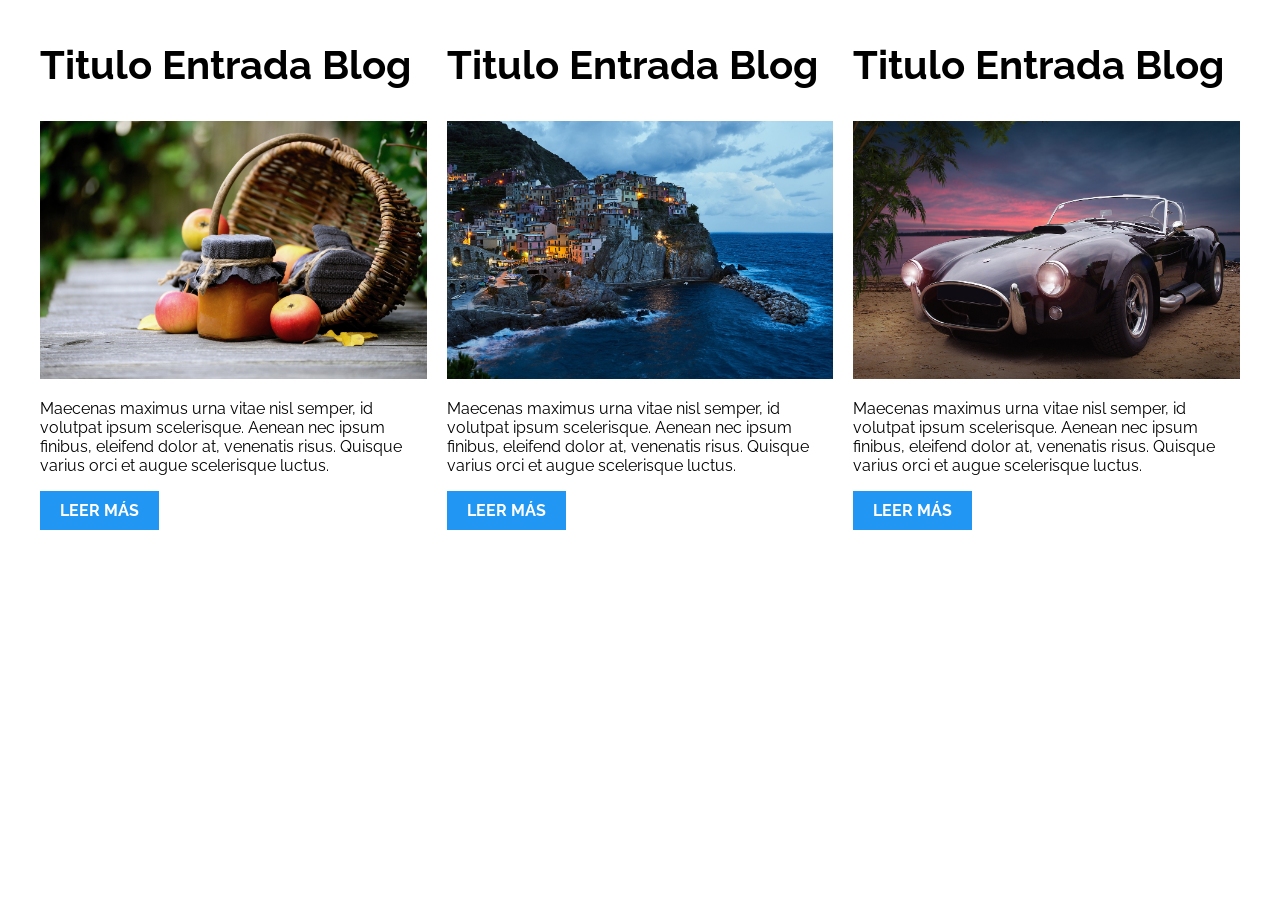
<file: PatronesRWD/03-3columnas_iguales_css_grid/index.html>
<!DOCTYPE html>
<html>

<head>
    <meta charset="utf-8">
    <title>Patrones Responsive Web Design - 3 Columnas Iguales</title>
    <link rel="stylesheet" href="https://necolas.github.io/normalize.css/8.0.1/normalize.css">
    <link href="https://fonts.googleapis.com/css?family=Raleway:400,700,900" rel="stylesheet">
    <link rel="stylesheet" href="css/styles.css">
    <meta name="viewport" content="width=device-width, initial-scale=1">
</head>

<body>

    <div class="contenedor tres-columnas">
        <article class="entrada-blog">
            <h1>Titulo Entrada Blog</h1>
            <img src="img/imagen1.jpg">
            <p>Maecenas maximus urna vitae nisl semper, id volutpat ipsum scelerisque. Aenean nec ipsum finibus, eleifend dolor at, venenatis risus. Quisque varius orci et augue scelerisque luctus.</p>
            <a href="#">Leer más</a>
        </article>

        <article class="entrada-blog">
            <h1>Titulo Entrada Blog</h1>
            <img src="img/imagen2.jpg">

            <p>Maecenas maximus urna vitae nisl semper, id volutpat ipsum scelerisque. Aenean nec ipsum finibus, eleifend dolor at, venenatis risus. Quisque varius orci et augue scelerisque luctus.</p>
            <a href="#">Leer más</a>
        </article>

        <article class="entrada-blog">
            <h1>Titulo Entrada Blog</h1>
            <img src="img/imagen3.jpg">

            <p>Maecenas maximus urna vitae nisl semper, id volutpat ipsum scelerisque. Aenean nec ipsum finibus, eleifend dolor at, venenatis risus. Quisque varius orci et augue scelerisque luctus.</p>
            <a href="#">Leer más</a>
        </article>
    </div>

</body>

</html>
</file>
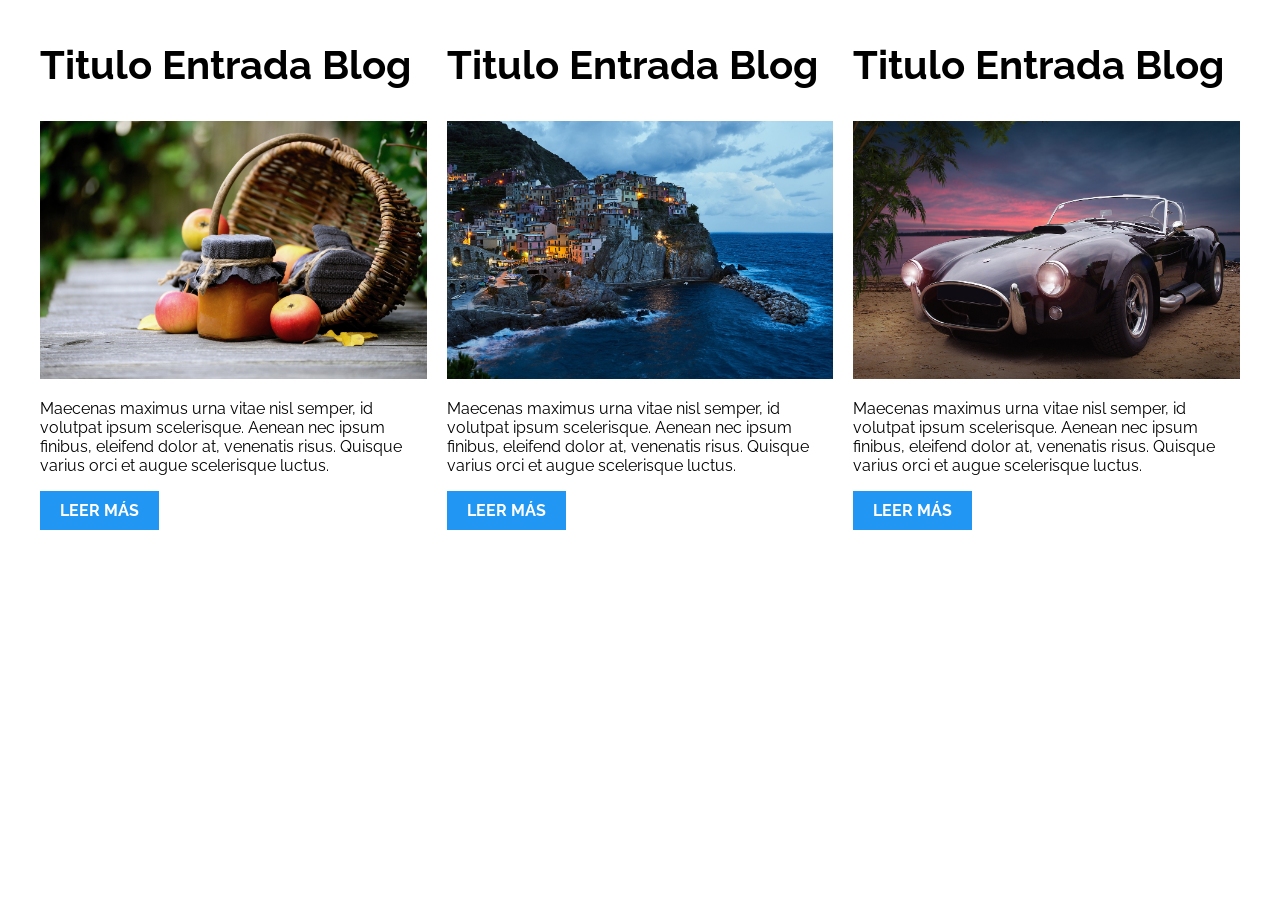
<file: PatronesRWD/04-3columnas_iguales_flexbox/index.html>
<!DOCTYPE html>
<html>

<head>
    <meta charset="utf-8">
    <title>Patrones Responsive Web Design - 3 Columnas Iguales</title>
    <link rel="stylesheet" href="https://necolas.github.io/normalize.css/8.0.1/normalize.css">
    <link href="https://fonts.googleapis.com/css?family=Raleway:400,700,900" rel="stylesheet">
    <link rel="stylesheet" href="css/styles.css">
    <meta name="viewport" content="width=device-width, initial-scale=1">
</head>

<body>

    <div class="contenedor tres-columnas">
        <article class="entrada-blog">
            <h1>Titulo Entrada Blog</h1>
            <img src="img/imagen1.jpg">
            <p>Maecenas maximus urna vitae nisl semper, id volutpat ipsum scelerisque. Aenean nec ipsum finibus, eleifend dolor at, venenatis risus. Quisque varius orci et augue scelerisque luctus.</p>
            <a href="#">Leer más</a>
        </article>

        <article class="entrada-blog">
            <h1>Titulo Entrada Blog</h1>
            <img src="img/imagen2.jpg">

            <p>Maecenas maximus urna vitae nisl semper, id volutpat ipsum scelerisque. Aenean nec ipsum finibus, eleifend dolor at, venenatis risus. Quisque varius orci et augue scelerisque luctus.</p>
            <a href="#">Leer más</a>
        </article>

        <article class="entrada-blog">
            <h1>Titulo Entrada Blog</h1>
            <img src="img/imagen3.jpg">

            <p>Maecenas maximus urna vitae nisl semper, id volutpat ipsum scelerisque. Aenean nec ipsum finibus, eleifend dolor at, venenatis risus. Quisque varius orci et augue scelerisque luctus.</p>
            <a href="#">Leer más</a>
        </article>
    </div>
</body>

</html>
</file>
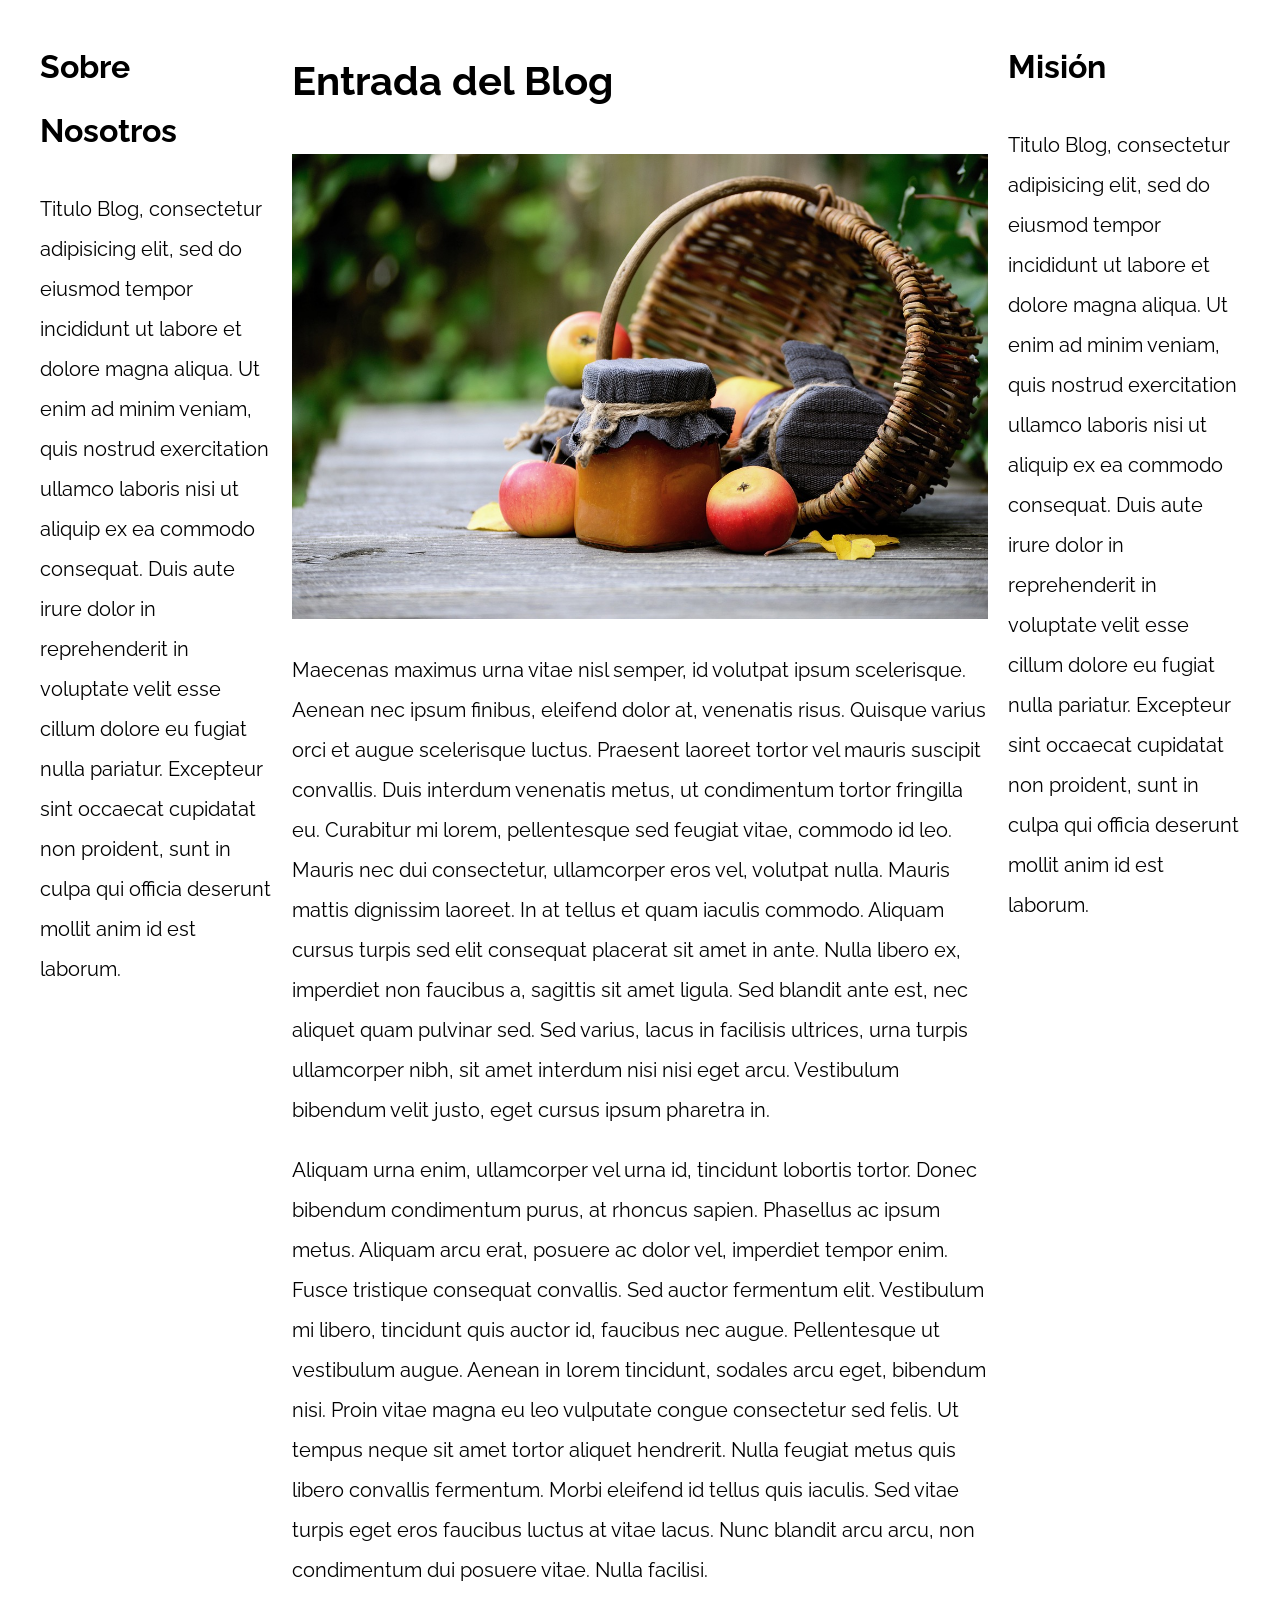
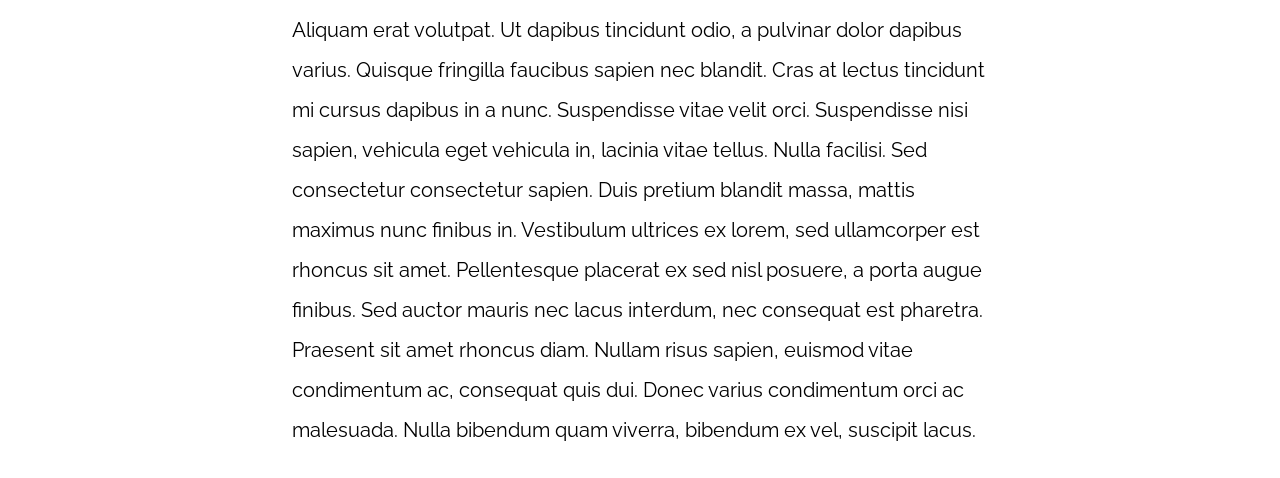
<file: PatronesRWD/05-3columnas_css_grid/index.html>
<!DOCTYPE html>
<html>

<head>
    <meta charset="utf-8">
    <title>Patrones Responsive Web Design</title>
    <link rel="stylesheet" href="https://necolas.github.io/normalize.css/8.0.1/normalize.css">
    <link href="https://fonts.googleapis.com/css?family=Raleway:400,700,900" rel="stylesheet">
    <link rel="stylesheet" href="css/styles.css">
    <meta name="viewport" content="width=device-width, initial-scale=1">
</head>

<body>

    <div class="contenedor contenedor-grid">
        <main class="contenido-principal">
            <article>
                <h1>Entrada del Blog</h1>
                <img src="img/imagen1.jpg">

                <p>Maecenas maximus urna vitae nisl semper, id volutpat ipsum scelerisque. Aenean nec ipsum finibus, eleifend dolor at, venenatis risus. Quisque varius orci et augue scelerisque luctus. Praesent laoreet tortor vel mauris suscipit convallis.
                    Duis interdum venenatis metus, ut condimentum tortor fringilla eu. Curabitur mi lorem, pellentesque sed feugiat vitae, commodo id leo. Mauris nec dui consectetur, ullamcorper eros vel, volutpat nulla. Mauris mattis dignissim laoreet.
                    In at tellus et quam iaculis commodo. Aliquam cursus turpis sed elit consequat placerat sit amet in ante. Nulla libero ex, imperdiet non faucibus a, sagittis sit amet ligula. Sed blandit ante est, nec aliquet quam pulvinar sed. Sed
                    varius, lacus in facilisis ultrices, urna turpis ullamcorper nibh, sit amet interdum nisi nisi eget arcu. Vestibulum bibendum velit justo, eget cursus ipsum pharetra in.</p>

                <p>Aliquam urna enim, ullamcorper vel urna id, tincidunt lobortis tortor. Donec bibendum condimentum purus, at rhoncus sapien. Phasellus ac ipsum metus. Aliquam arcu erat, posuere ac dolor vel, imperdiet tempor enim. Fusce tristique consequat
                    convallis. Sed auctor fermentum elit. Vestibulum mi libero, tincidunt quis auctor id, faucibus nec augue. Pellentesque ut vestibulum augue. Aenean in lorem tincidunt, sodales arcu eget, bibendum nisi. Proin vitae magna eu leo vulputate
                    congue consectetur sed felis. Ut tempus neque sit amet tortor aliquet hendrerit. Nulla feugiat metus quis libero convallis fermentum. Morbi eleifend id tellus quis iaculis. Sed vitae turpis eget eros faucibus luctus at vitae lacus.
                    Nunc blandit arcu arcu, non condimentum dui posuere vitae. Nulla facilisi.</p>

                <p>Aliquam erat volutpat. Ut dapibus tincidunt odio, a pulvinar dolor dapibus varius. Quisque fringilla faucibus sapien nec blandit. Cras at lectus tincidunt mi cursus dapibus in a nunc. Suspendisse vitae velit orci. Suspendisse nisi sapien,
                    vehicula eget vehicula in, lacinia vitae tellus. Nulla facilisi. Sed consectetur consectetur sapien. Duis pretium blandit massa, mattis maximus nunc finibus in. Vestibulum ultrices ex lorem, sed ullamcorper est rhoncus sit amet. Pellentesque
                    placerat ex sed nisl posuere, a porta augue finibus. Sed auctor mauris nec lacus interdum, nec consequat est pharetra. Praesent sit amet rhoncus diam. Nullam risus sapien, euismod vitae condimentum ac, consequat quis dui. Donec varius
                    condimentum orci ac malesuada. Nulla bibendum quam viverra, bibendum ex vel, suscipit lacus.</p>

            </article>
        </main>

        <aside class="sidebar-1">
            <h2>Sobre Nosotros</h2>
            <p>Titulo Blog, consectetur adipisicing elit, sed do eiusmod tempor incididunt ut labore et dolore magna aliqua. Ut enim ad minim veniam, quis nostrud exercitation ullamco laboris nisi ut aliquip ex ea commodo consequat. Duis aute irure dolor
                in reprehenderit in voluptate velit esse cillum dolore eu fugiat nulla pariatur. Excepteur sint occaecat cupidatat non proident, sunt in culpa qui officia deserunt mollit anim id est laborum.</p>
        </aside>
        <aside class="sidebar-2">
            <h2>Misión</h2>
            <p>Titulo Blog, consectetur adipisicing elit, sed do eiusmod tempor incididunt ut labore et dolore magna aliqua. Ut enim ad minim veniam, quis nostrud exercitation ullamco laboris nisi ut aliquip ex ea commodo consequat. Duis aute irure dolor
                in reprehenderit in voluptate velit esse cillum dolore eu fugiat nulla pariatur. Excepteur sint occaecat cupidatat non proident, sunt in culpa qui officia deserunt mollit anim id est laborum.</p>
        </aside>
    </div>

</body>

</html>
</file>
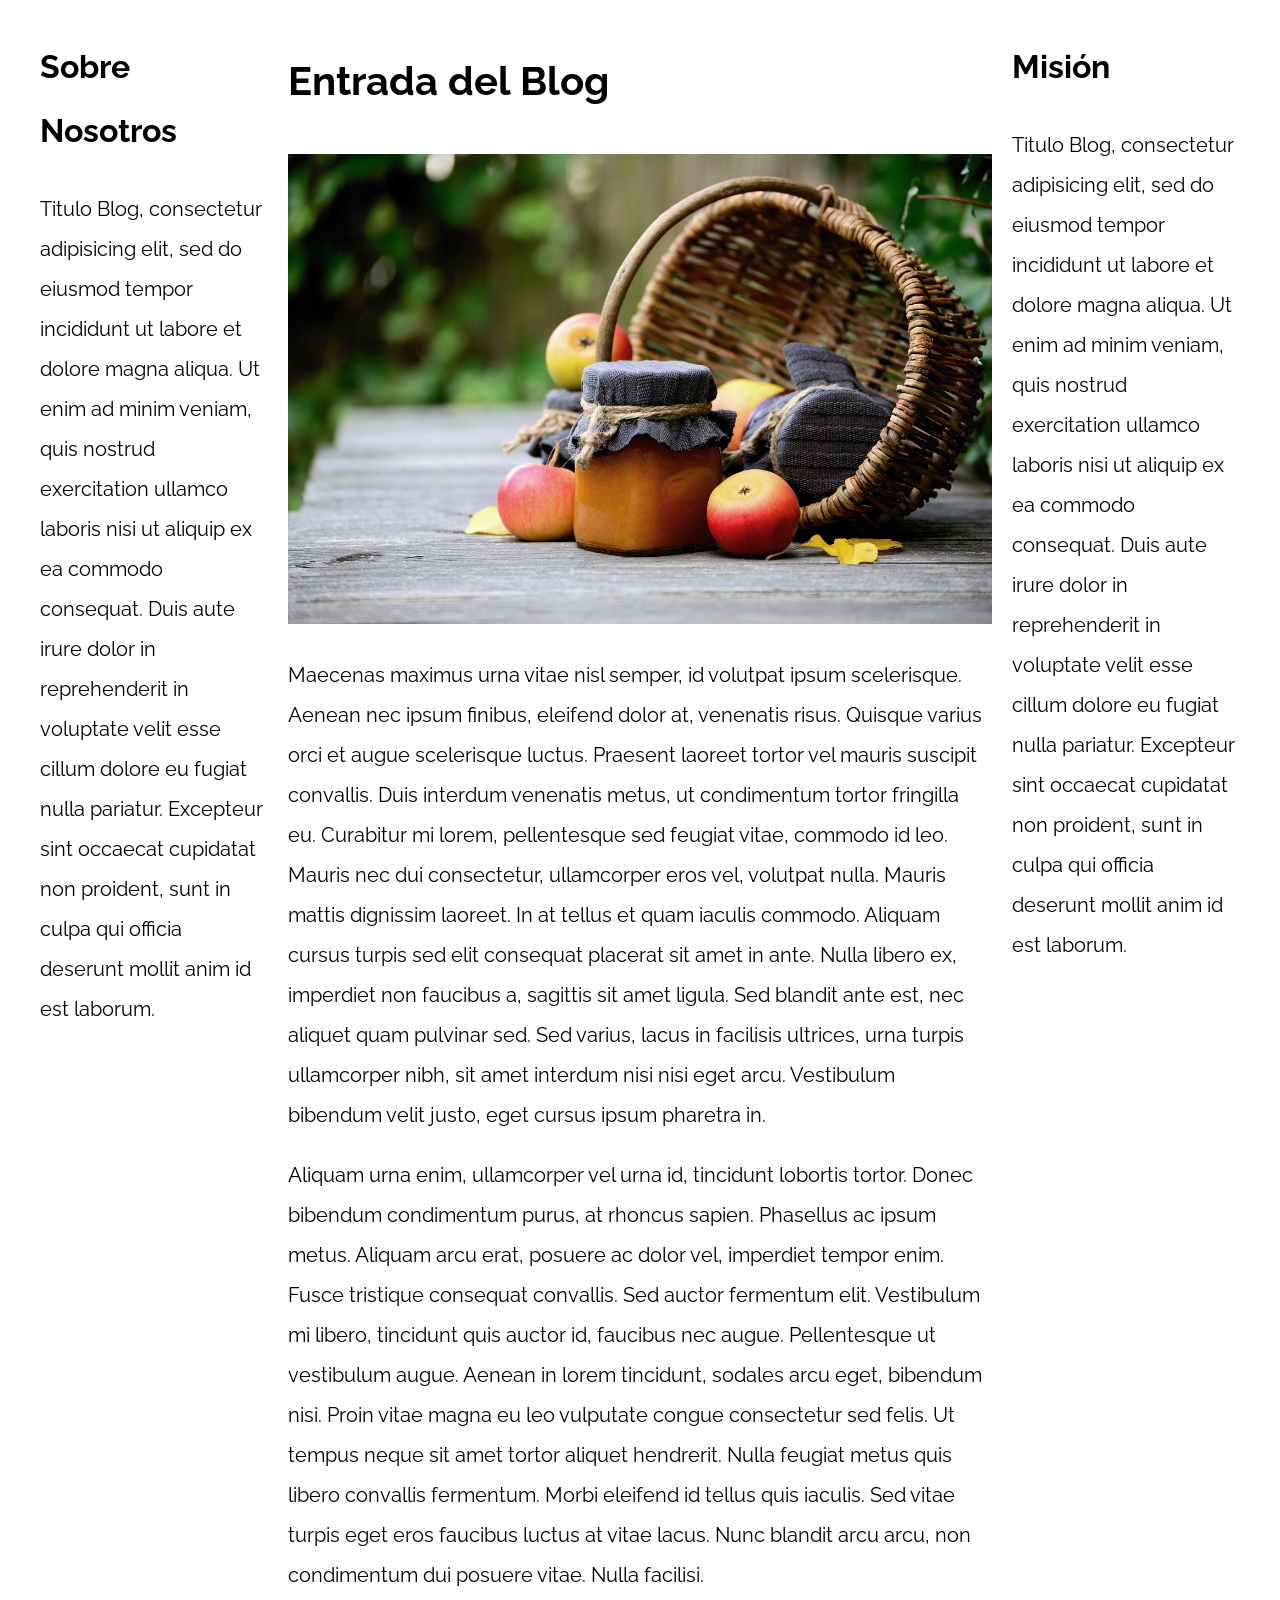
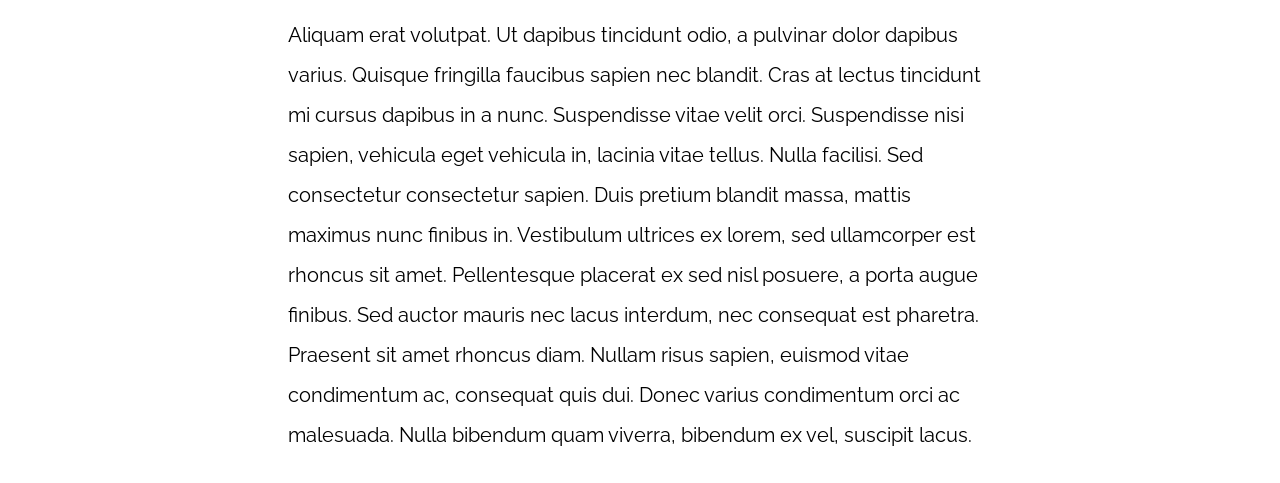
<file: PatronesRWD/06-3columnas_flexbox/index.html>
<!DOCTYPE html>
<html>

<head>
    <meta charset="utf-8">
    <title>Patrones Responsive Web Design</title>
    <link rel="stylesheet" href="https://necolas.github.io/normalize.css/8.0.1/normalize.css">
    <link href="https://fonts.googleapis.com/css?family=Raleway:400,700,900" rel="stylesheet">
    <link rel="stylesheet" href="css/styles.css">
    <meta name="viewport" content="width=device-width, initial-scale=1">
</head>

<body>

    <div class="contenedor contenedor-flex">
        <main class="contenido-principal">
            <article>
                <h1>Entrada del Blog</h1>
                <img src="img/imagen1.jpg">

                <p>Maecenas maximus urna vitae nisl semper, id volutpat ipsum scelerisque. Aenean nec ipsum finibus, eleifend dolor at, venenatis risus. Quisque varius orci et augue scelerisque luctus. Praesent laoreet tortor vel mauris suscipit convallis.
                    Duis interdum venenatis metus, ut condimentum tortor fringilla eu. Curabitur mi lorem, pellentesque sed feugiat vitae, commodo id leo. Mauris nec dui consectetur, ullamcorper eros vel, volutpat nulla. Mauris mattis dignissim laoreet.
                    In at tellus et quam iaculis commodo. Aliquam cursus turpis sed elit consequat placerat sit amet in ante. Nulla libero ex, imperdiet non faucibus a, sagittis sit amet ligula. Sed blandit ante est, nec aliquet quam pulvinar sed. Sed
                    varius, lacus in facilisis ultrices, urna turpis ullamcorper nibh, sit amet interdum nisi nisi eget arcu. Vestibulum bibendum velit justo, eget cursus ipsum pharetra in.</p>

                <p>Aliquam urna enim, ullamcorper vel urna id, tincidunt lobortis tortor. Donec bibendum condimentum purus, at rhoncus sapien. Phasellus ac ipsum metus. Aliquam arcu erat, posuere ac dolor vel, imperdiet tempor enim. Fusce tristique consequat
                    convallis. Sed auctor fermentum elit. Vestibulum mi libero, tincidunt quis auctor id, faucibus nec augue. Pellentesque ut vestibulum augue. Aenean in lorem tincidunt, sodales arcu eget, bibendum nisi. Proin vitae magna eu leo vulputate
                    congue consectetur sed felis. Ut tempus neque sit amet tortor aliquet hendrerit. Nulla feugiat metus quis libero convallis fermentum. Morbi eleifend id tellus quis iaculis. Sed vitae turpis eget eros faucibus luctus at vitae lacus.
                    Nunc blandit arcu arcu, non condimentum dui posuere vitae. Nulla facilisi.</p>

                <p>Aliquam erat volutpat. Ut dapibus tincidunt odio, a pulvinar dolor dapibus varius. Quisque fringilla faucibus sapien nec blandit. Cras at lectus tincidunt mi cursus dapibus in a nunc. Suspendisse vitae velit orci. Suspendisse nisi sapien,
                    vehicula eget vehicula in, lacinia vitae tellus. Nulla facilisi. Sed consectetur consectetur sapien. Duis pretium blandit massa, mattis maximus nunc finibus in. Vestibulum ultrices ex lorem, sed ullamcorper est rhoncus sit amet. Pellentesque
                    placerat ex sed nisl posuere, a porta augue finibus. Sed auctor mauris nec lacus interdum, nec consequat est pharetra. Praesent sit amet rhoncus diam. Nullam risus sapien, euismod vitae condimentum ac, consequat quis dui. Donec varius
                    condimentum orci ac malesuada. Nulla bibendum quam viverra, bibendum ex vel, suscipit lacus.</p>

            </article>
        </main>

        <aside class="sidebar-1 sidebar">
            <h2>Sobre Nosotros</h2>
            <p>Titulo Blog, consectetur adipisicing elit, sed do eiusmod tempor incididunt ut labore et dolore magna aliqua. Ut enim ad minim veniam, quis nostrud exercitation ullamco laboris nisi ut aliquip ex ea commodo consequat. Duis aute irure dolor
                in reprehenderit in voluptate velit esse cillum dolore eu fugiat nulla pariatur. Excepteur sint occaecat cupidatat non proident, sunt in culpa qui officia deserunt mollit anim id est laborum.</p>
        </aside>
        <aside class="sidebar-2 sidebar">
            <h2>Misión</h2>
            <p>Titulo Blog, consectetur adipisicing elit, sed do eiusmod tempor incididunt ut labore et dolore magna aliqua. Ut enim ad minim veniam, quis nostrud exercitation ullamco laboris nisi ut aliquip ex ea commodo consequat. Duis aute irure dolor
                in reprehenderit in voluptate velit esse cillum dolore eu fugiat nulla pariatur. Excepteur sint occaecat cupidatat non proident, sunt in culpa qui officia deserunt mollit anim id est laborum.</p>
        </aside>
    </div>

</body>

</html>
</file>
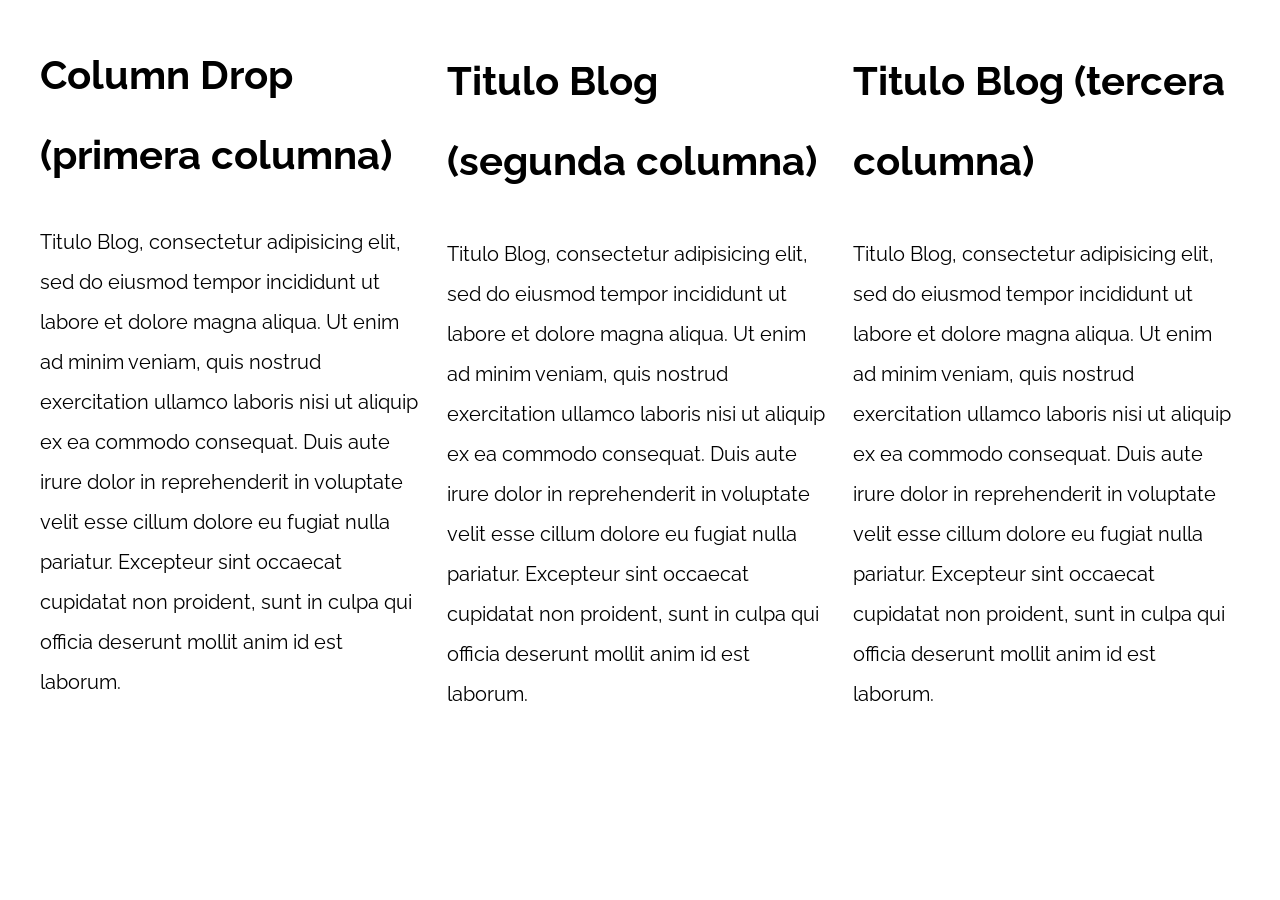
<file: PatronesRWD/07-column_drop_css_grid/index.html>
<!DOCTYPE html>
<html>

<head>
    <meta charset="utf-8">
    <title>Patrones Responsive Web Design</title>
    <link rel="stylesheet" href="https://necolas.github.io/normalize.css/8.0.1/normalize.css">
    <link href="https://fonts.googleapis.com/css?family=Raleway:400,700,900" rel="stylesheet">
    <link rel="stylesheet" href="css/styles.css">
    <meta name="viewport" content="width=device-width, initial-scale=1">
</head>

<body>

    <div class="contenedor column-drop-css">
        <main>
            <h1>Column Drop (primera columna)</h1>
            <p>
                Titulo Blog, consectetur adipisicing elit, sed do eiusmod tempor incididunt ut labore et dolore magna aliqua. Ut enim ad minim veniam, quis nostrud exercitation ullamco laboris nisi ut aliquip ex ea commodo consequat. Duis aute irure dolor in reprehenderit
                in voluptate velit esse cillum dolore eu fugiat nulla pariatur. Excepteur sint occaecat cupidatat non proident, sunt in culpa qui officia deserunt mollit anim id est laborum.
            </p>
        </main>

        <aside class="primera">
            <h1>Titulo Blog (segunda columna)</h1>
            <p>
                Titulo Blog, consectetur adipisicing elit, sed do eiusmod tempor incididunt ut labore et dolore magna aliqua. Ut enim ad minim veniam, quis nostrud exercitation ullamco laboris nisi ut aliquip ex ea commodo consequat. Duis aute irure dolor in reprehenderit
                in voluptate velit esse cillum dolore eu fugiat nulla pariatur. Excepteur sint occaecat cupidatat non proident, sunt in culpa qui officia deserunt mollit anim id est laborum.
            </p>
        </aside>

        <aside class="segunda">
            <h1>Titulo Blog (tercera columna)</h1>
            <p>
                Titulo Blog, consectetur adipisicing elit, sed do eiusmod tempor incididunt ut labore et dolore magna aliqua. Ut enim ad minim veniam, quis nostrud exercitation ullamco laboris nisi ut aliquip ex ea commodo consequat. Duis aute irure dolor in reprehenderit
                in voluptate velit esse cillum dolore eu fugiat nulla pariatur. Excepteur sint occaecat cupidatat non proident, sunt in culpa qui officia deserunt mollit anim id est laborum.
            </p>
        </aside>
    </div>

</body>

</html>
</file>
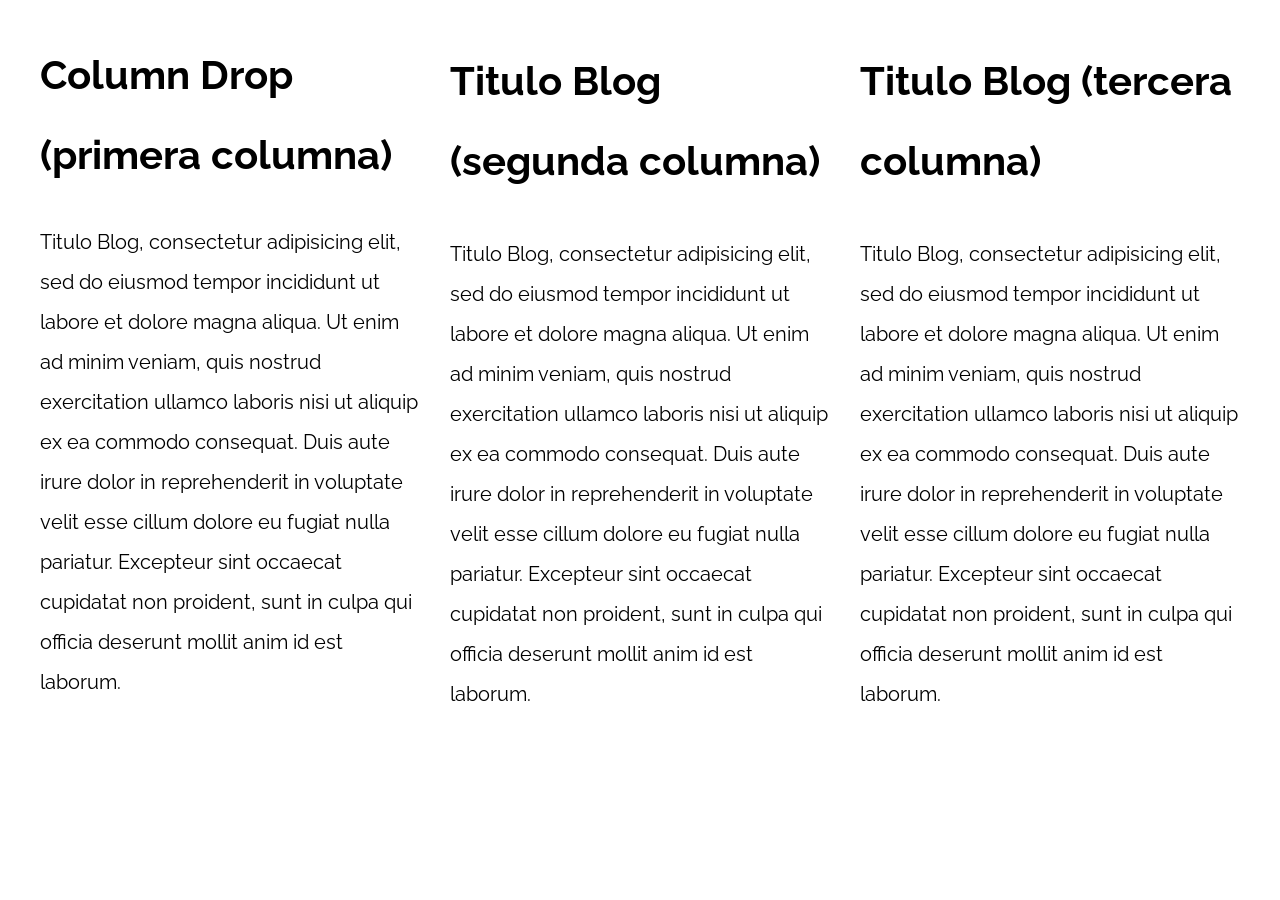
<file: PatronesRWD/08-column_drop_flexbox/index.html>
<!DOCTYPE html>
<html>

<head>
    <meta charset="utf-8">
    <title>Patrones Responsive Web Design</title>
    <link rel="stylesheet" href="https://necolas.github.io/normalize.css/8.0.1/normalize.css">
    <link href="https://fonts.googleapis.com/css?family=Raleway:400,700,900" rel="stylesheet">
    <link rel="stylesheet" href="css/styles.css">
    <meta name="viewport" content="width=device-width, initial-scale=1">
</head>

<body>

    <div class="contenedor column-drop-flex">
        <main class="contenido-principal">
            <h1>Column Drop (primera columna)</h1>
            <p>
                Titulo Blog, consectetur adipisicing elit, sed do eiusmod tempor incididunt ut labore et dolore magna aliqua. Ut enim ad minim veniam, quis nostrud exercitation ullamco laboris nisi ut aliquip ex ea commodo consequat. Duis aute irure dolor in reprehenderit
                in voluptate velit esse cillum dolore eu fugiat nulla pariatur. Excepteur sint occaecat cupidatat non proident, sunt in culpa qui officia deserunt mollit anim id est laborum.
            </p>
        </main>

        <aside class="primera">
            <h1>Titulo Blog (segunda columna)</h1>
            <p>
                Titulo Blog, consectetur adipisicing elit, sed do eiusmod tempor incididunt ut labore et dolore magna aliqua. Ut enim ad minim veniam, quis nostrud exercitation ullamco laboris nisi ut aliquip ex ea commodo consequat. Duis aute irure dolor in reprehenderit
                in voluptate velit esse cillum dolore eu fugiat nulla pariatur. Excepteur sint occaecat cupidatat non proident, sunt in culpa qui officia deserunt mollit anim id est laborum.
            </p>
        </aside>

        <aside class="segunda">
            <h1>Titulo Blog (tercera columna)</h1>
            <p>
                Titulo Blog, consectetur adipisicing elit, sed do eiusmod tempor incididunt ut labore et dolore magna aliqua. Ut enim ad minim veniam, quis nostrud exercitation ullamco laboris nisi ut aliquip ex ea commodo consequat. Duis aute irure dolor in reprehenderit
                in voluptate velit esse cillum dolore eu fugiat nulla pariatur. Excepteur sint occaecat cupidatat non proident, sunt in culpa qui officia deserunt mollit anim id est laborum.
            </p>
        </aside>
    </div>

</body>

</html>
</file>
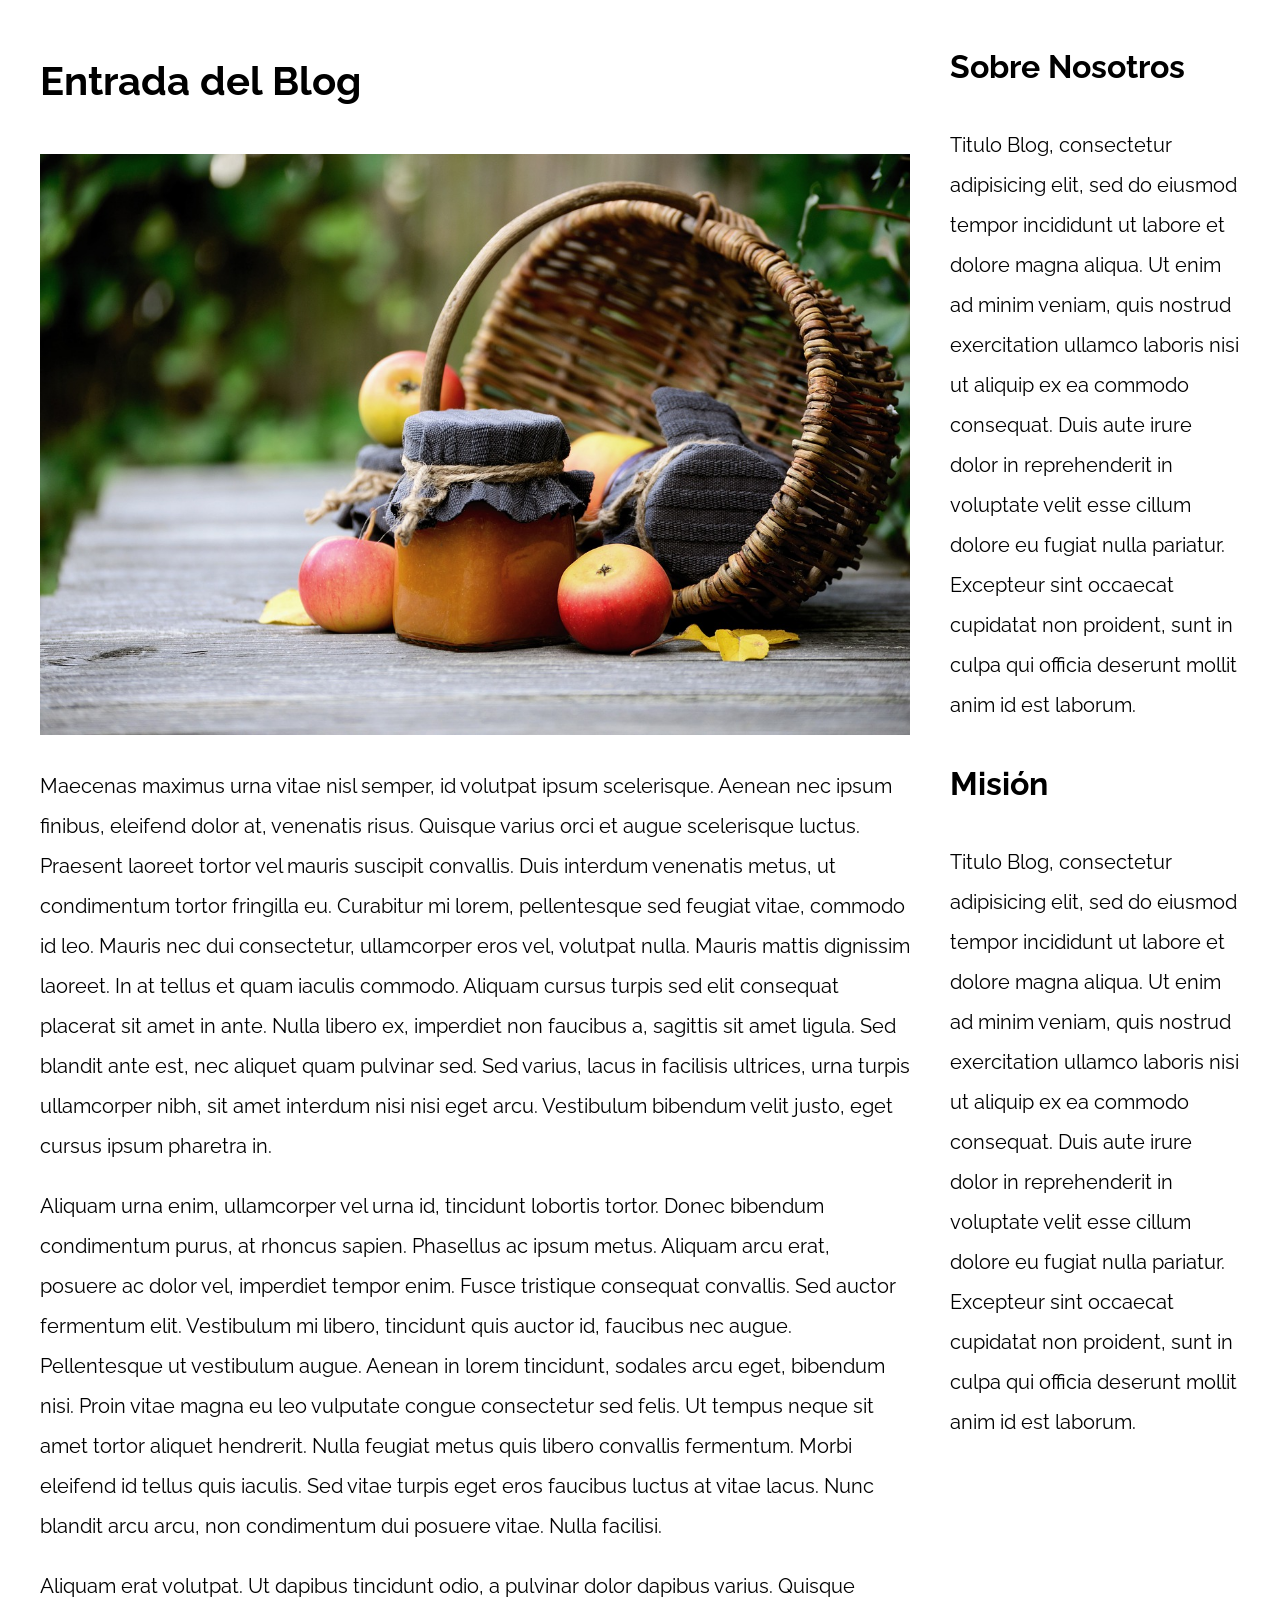
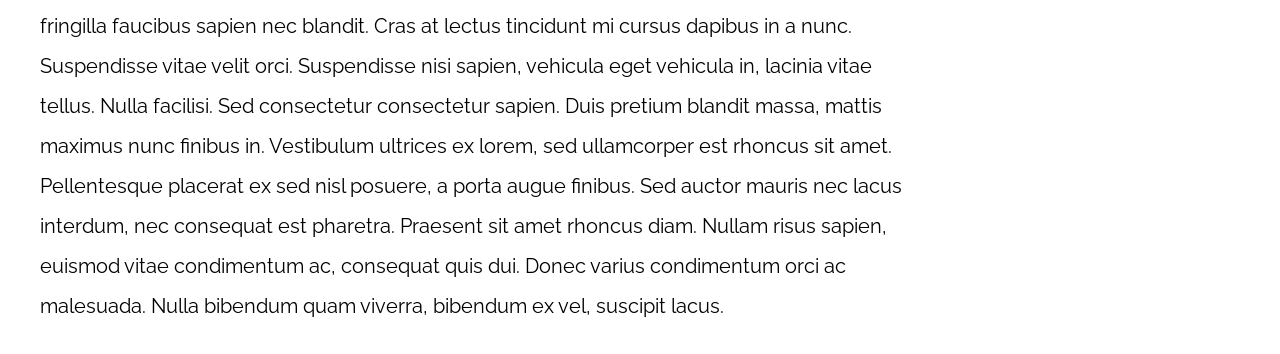
<file: PatronesRWD/09-con_sidebar_css_grid/index.html>
<!DOCTYPE html>
<html>

<head>
    <meta charset="utf-8">
    <title>Patrones Responsive Web Design</title>
    <link rel="stylesheet" href="https://necolas.github.io/normalize.css/8.0.1/normalize.css">
    <link href="https://fonts.googleapis.com/css?family=Raleway:400,700,900" rel="stylesheet">
    <link rel="stylesheet" href="css/styles.css">
    <meta name="viewport" content="width=device-width, initial-scale=1">
</head>

<body>

    <div class="contenedor con-sidebar">
        <article>
            <h1>Entrada del Blog</h1>
            <img src="img/imagen1.jpg">

            <p>Maecenas maximus urna vitae nisl semper, id volutpat ipsum scelerisque. Aenean nec ipsum finibus, eleifend dolor at, venenatis risus. Quisque varius orci et augue scelerisque luctus. Praesent laoreet tortor vel mauris suscipit convallis. Duis
                interdum venenatis metus, ut condimentum tortor fringilla eu. Curabitur mi lorem, pellentesque sed feugiat vitae, commodo id leo. Mauris nec dui consectetur, ullamcorper eros vel, volutpat nulla. Mauris mattis dignissim laoreet. In at
                tellus et quam iaculis commodo. Aliquam cursus turpis sed elit consequat placerat sit amet in ante. Nulla libero ex, imperdiet non faucibus a, sagittis sit amet ligula. Sed blandit ante est, nec aliquet quam pulvinar sed. Sed varius, lacus
                in facilisis ultrices, urna turpis ullamcorper nibh, sit amet interdum nisi nisi eget arcu. Vestibulum bibendum velit justo, eget cursus ipsum pharetra in.</p>

            <p>Aliquam urna enim, ullamcorper vel urna id, tincidunt lobortis tortor. Donec bibendum condimentum purus, at rhoncus sapien. Phasellus ac ipsum metus. Aliquam arcu erat, posuere ac dolor vel, imperdiet tempor enim. Fusce tristique consequat
                convallis. Sed auctor fermentum elit. Vestibulum mi libero, tincidunt quis auctor id, faucibus nec augue. Pellentesque ut vestibulum augue. Aenean in lorem tincidunt, sodales arcu eget, bibendum nisi. Proin vitae magna eu leo vulputate
                congue consectetur sed felis. Ut tempus neque sit amet tortor aliquet hendrerit. Nulla feugiat metus quis libero convallis fermentum. Morbi eleifend id tellus quis iaculis. Sed vitae turpis eget eros faucibus luctus at vitae lacus. Nunc
                blandit arcu arcu, non condimentum dui posuere vitae. Nulla facilisi.</p>

            <p>Aliquam erat volutpat. Ut dapibus tincidunt odio, a pulvinar dolor dapibus varius. Quisque fringilla faucibus sapien nec blandit. Cras at lectus tincidunt mi cursus dapibus in a nunc. Suspendisse vitae velit orci. Suspendisse nisi sapien,
                vehicula eget vehicula in, lacinia vitae tellus. Nulla facilisi. Sed consectetur consectetur sapien. Duis pretium blandit massa, mattis maximus nunc finibus in. Vestibulum ultrices ex lorem, sed ullamcorper est rhoncus sit amet. Pellentesque
                placerat ex sed nisl posuere, a porta augue finibus. Sed auctor mauris nec lacus interdum, nec consequat est pharetra. Praesent sit amet rhoncus diam. Nullam risus sapien, euismod vitae condimentum ac, consequat quis dui. Donec varius
                condimentum orci ac malesuada. Nulla bibendum quam viverra, bibendum ex vel, suscipit lacus.</p>
        </article>
        <aside>
            <h2>Sobre Nosotros</h2>
            <p>Titulo Blog, consectetur adipisicing elit, sed do eiusmod tempor incididunt ut labore et dolore magna aliqua. Ut enim ad minim veniam, quis nostrud exercitation ullamco laboris nisi ut aliquip ex ea commodo consequat. Duis aute irure dolor
                in reprehenderit in voluptate velit esse cillum dolore eu fugiat nulla pariatur. Excepteur sint occaecat cupidatat non proident, sunt in culpa qui officia deserunt mollit anim id est laborum.</p>


            <h2>Misión</h2>
            <p>Titulo Blog, consectetur adipisicing elit, sed do eiusmod tempor incididunt ut labore et dolore magna aliqua. Ut enim ad minim veniam, quis nostrud exercitation ullamco laboris nisi ut aliquip ex ea commodo consequat. Duis aute irure dolor
                in reprehenderit in voluptate velit esse cillum dolore eu fugiat nulla pariatur. Excepteur sint occaecat cupidatat non proident, sunt in culpa qui officia deserunt mollit anim id est laborum.</p>
        </aside>
    </div>

</body>

</html>
</file>
<file: blogdecafe/css/style.css>
:root {
    --headingFont: 'PT Sans', sans-serif;
    --bodyFont: 'Open Sans', sans-serif;
    --primary: #784D3C;
    --secondary: #c0a080;
    --fontColor: #333333;
    --gray: #e1e1e1;
    --white: #ffffff;
    --black: #000000;
}
html {
    box-sizing: border-box; /* para que el padding y border no afecten el tamaño de los elementos */
    overflow-x: hidden; /* evita scroll horizontal */
    font-size: 62.5%; /* 1rem = 10px */
}
*, *:before, *:after {
    box-sizing: inherit;
}
body {
    display: grid;
    min-height: 100dvh; /* para que el body ocupe toda la altura de la ventana */
    grid-template-rows: auto 2fr auto; /* para que el footer esté al final de la página */
    font-family: var(--bodyFont);
    font-size: 1.6rem;
    line-height: 2; /* para mejorar la legibilidad - ideal para párrafos de blog. Esto es el interlineado */
}

/* Globales */
.container {
    max-width: 120rem; /* para limitar el ancho máximo del contenedor */
    width: 90%; /* para que no ocupe todo el ancho en pantallas pequeñas */
    /* 
    ** Otra forma de ocupar el max-width y width al mismo tiempo es:
    ** width: min(90%, 120rem);
    **/
    margin: 0 auto;
}
a {
    text-decoration: none;
}
h1, h2, h3, h4 {
    font-family: var(--headingFont);
    line-height: 1.2; /* para mejorar la legibilidad de los títulos */
}
h1 {
    font-size: 4.8rem;
}
h2 {
    font-size: 4rem;
}
h3 {
    font-size: 3.2rem;
}
h4 {
    font-size: 2.8rem;
}
img {
    max-width: 100%;
}

/* Utilidades */
.no-margin {
    margin: 0;
}
.no-padding {
    padding: 0;
}
.center-text {
    text-align: center;
}
.bold {
    font-weight: 700;
}
.regular {
    font-weight: 400;
}

/* Header - Puedes guiarte aquí para hacer un hero */
.header {
    background-image: url(../img/banner.webp);
    height: 60rem;
    background-size: cover; /* para que la imagen cubra todo el contenedor */
    background-repeat: no-repeat; /* para que no se repita la imagen */
    background-position: center center; /* para centrar la imagen horizontalmente y verticalmente x,y */
}

.header__text {
    color: var(--white);
    margin-top: 5rem;
}
@media (min-width: 768px) {
    .header__text {
        margin-top: 15rem;
    }
}
.bar {
    padding: 3rem 0;
}
@media (min-width: 768px) {
    .bar {
        display: flex;
        justify-content: space-between; /* para separar los elementos a los extremos */
        align-items: center; /* para centrar los elementos verticalmente */
    }
}

.logo {
    color: var(--white);
}
.logo__name{
    font-weight: 400;
}

@media (min-width: 768px) {
    .navigation {
        display: flex;
        gap: 2rem;
    }
}
.navigation__link {
    display: block; /* para que los enlaces estén uno debajo del otro */
    text-align: center;
    font-size: 1.8rem;
    color: var(--white);
}

@media (min-width: 768px) {
    .main-content {
        display: grid;
        grid-template-columns: 2fr 1fr; /* para que el contenido principal ocupe el doble que la barra lateral */
        column-gap: 4rem;
    }
}

.post {
    border-bottom: 1px solid var(--gray);
    margin-bottom: 2rem;
}
.post:last-of-type { /* para evitar el borde inferior en el último post */
    border-bottom: none;
    margin-bottom: 0;
}
.button {
    display: block;
    font-family: var(--headingFont);
    color: var(--white);
    text-align: center;
    padding: 1rem 3rem;
    font-size: 1.8rem;
    text-transform: uppercase;
    font-weight: 700;
    margin-bottom: 2rem;
}
@media (min-width: 768px) {
    .button {
        display: inline-block;
    }
}
.button:hover {
    cursor: pointer;
    opacity: .8;
}
.button--primary {
    background-color: var(--black);
}
.button--secondary {
    background-color: var(--primary);
}
.courses {
    list-style: none;
}
.widget-course {
    border-bottom: 1px solid var(--gray);
    margin-bottom: 2rem;
}
.widget-course:last-of-type {
    border-bottom: none;
    margin-bottom: 0;
}
.widget-course__label {
    font-family: var(--headingFont);
}
.widget-course__label, 
.widget-course__info {
    font-size: 2rem;
}

.footer {
    background-color: var(--black);
    margin-top: 4rem;
}

@media (min-width: 768px) {
    /*  Método 1 con flexbox
    .about-us {
        display: flex;
        justify-content: space-between; para separar los elementos a los extremos
    }
    .about-us__image,
    .about-us__text {
        flex-basis: calc(50% - 1rem); para que cada elemento ocupe la mitad del contenedor menos el espacio entre ellos
    }    
    */
    
    .about-us {
        display: grid;
        grid-template-columns: repeat(2, 1fr);
        column-gap: 2rem;
    }
}

/* Cursos */
.course {
    padding: 3rem 0;
    border-bottom: 1px solid var(--gray);
}
@media (min-width: 768px) {
    .course {
        display: grid;
        grid-template-columns: 1fr 2fr;
        column-gap: 2rem;
    }
}
.course:last-of-type {
    border-bottom: none;
}
.course {
    border-bottom: 1px solid var(--gray);
    margin-bottom: 2rem;
}
.course:last-of-type {
    border-bottom: none;
    margin-bottom: 0;
}
.course__label {
    font-family: var(--headingFont);
}
.course__label, 
.course__info {
    font-size: 2rem;
}

/* Contacto */
.contact-bg {
    background-image: url(../img/contacto.jpg);
    height: 40rem;
    background-size: cover;
    background-repeat: no-repeat;
    
}

.form {
    background-color: var(--white);
    margin: -5rem auto 0 auto;
    width: 95%;
    padding: 5rem;
}
.field {
    display: flex; /* para alinear el label y el input en una fila */
    margin-bottom: 3rem; /* para separar los campos del formulario */
}
.field__label {
    flex: 0 0 9rem; /* 0 0 (0: no tiene factor de crecimiento, 0: tampoco se hará más pequeño) para que el label ocupe 9rem de ancho y no se expanda */
    text-align: right; /* para alinear el texto a la derecha */
    padding-right: 2rem; /* para separar el label del input */
}
.field__input {
    flex: 1; /* para que el input ocupe el resto del espacio */
    border: 1px solid var(--gray);
}
.field__input--textarea {
    height: 20rem; /* para que el textarea sea más alto */
}
</file>
<file: frontendstore/css/style.css>
:root {
    /* Paleta de colores */
    /* Color Primario - Fondo */
    --primario: #A7B6D1;
    /* Color Primario - Tomate Oscuro: Para fondos que resalten con el color primario */
    --primarioOscuro: #6E82A7;
    /* Color Secundario - Amarillo: color contrastante para destacar secciones importantes o productos.*/
    --secundario: #FFCE00;
    --secundarioOscuro: #E8BA00;
    --texto: #2A3A65;
    /* Blanco y Negro */
    --blanco: #fff;
    --negro: #000;
    --fuentePrincipal: "Staatliches", serif;
}
/* apply a natural box layout model to all elements, but allowing components to change */
html {
    box-sizing: border-box;
    font-size: 62.5%; /* Esto siempre nos permitirá hacer que 1rem sea igual a 10 pixeles */
  }
*, *:before, *:after {
  box-sizing: inherit;
}

/* Globales */
body {
  background-color: var(--primario);
  font-size: 1.6rem;
  line-height: 1.5;
}
p {
  font-size: 1.8rem;
  font-family: Arial, Helvetica, sans-serif;
  color: var(--texto);
}
a {
  text-decoration: none;
}
.contenedor {
  max-width: 120rem;
  margin: 0 auto;
}
img {
  width: 100%;
}
h1, h2, h3 {
  text-align: center;
  color: var(--texto);
  font-family: var(--fuentePrincipal);
}
h1 { font-size: 4rem; }
h2 { font-size: 3.2rem; }
h3 { font-size: 2.4rem; }

/* Header */
.header {
  display: flex;
  justify-content: center;
}
.header__logo {
  margin: 3rem 0;
}
/* Footer */
.footer {
  background-color: var(--primarioOscuro);
  padding: 1rem 0;
  margin-top: 2rem;
}
.footer__texto {
  font-family: var(--fuentePrincipal);
  color: var(--blanco);
  text-align: center;
  font-size: 2.2rem;
}
/* Navegación */
.navegacion {
  background-color: var(--primarioOscuro);
  padding: 1rem 0;
  display: flex; /* Utilizamos flexbox para elementos dentro de un contenedor */
  justify-content: center;
  gap: 2rem;
}
.navegacion__enlace { 
  font-family: var(--fuentePrincipal);
  color: var(--blanco);
  font-size: 3rem;
}
.navegacion__enlace--activo,
.navegacion__enlace:hover {
  color: var(--secundario);
}

/* Grid */
.grid {
  display: grid;
  grid-template-columns: repeat(2, 1fr);
  /* column-gap: 2rem;
  row-gap: 2rem; */
  gap: 2rem;
}
/* Tablet */
@media (min-width: 768px) {
  .grid {
    grid-template-columns: repeat(3, 1fr);
  }
}

/* Productos */
.producto {
  background-color: var(--primarioOscuro);
  padding: 1rem;
}
.producto__nombre {
  font-size: 4rem;
  color: var(--blanco);
}
.producto__precio {
  font-size: 2.8rem;
  color: var(--secundario);
}

.producto__nombre,
.producto__precio {
  font-family: var(--fuentePrincipal);
  margin: 1rem 0; /* para que el margin sea más pequeño */
  text-align: center;
  line-height: 1.5;
}

/* Graficos */
.grafico {
  min-height: 30rem;
  background-repeat: no-repeat;
  background-size: cover;
  grid-column: 1 / 3;
}
.grafico--camisas {
  grid-row: 2 / 3;
  grid-column: 1 / 3;
  background-image: url(../img/grafico1.jpg);
}
.grafico--node {
  background-image: url(../img/grafico2.jpg);
  grid-column: 1 / 3;
  grid-row: 8 / 9;
}
/* min-width quiere decir que apartir de una medida va a comenzar la accion puesta denro del @media */
@media (min-width: 768px) {
  .grafico--node {
    grid-row: 5 / 6;
    grid-column: 2 / 4;
  }
}

/* Nosotros */
.nosotros {
  display: grid;
  grid-template-rows: repeat(2, auto);
}
@media (min-width: 768px) { /* Si la ventana llega a este tamaño se va a realizar este bloque */
  .nosotros {
    grid-template-columns: repeat(2, 1fr);
    column-gap: 2rem;
  }
}

.nosotros__contenido {
  text-align: center;
}

.nosotros__imagen {
  border-radius: 1rem;
  grid-row: 1 / 2;
}
@media (min-width: 768px) { /* Si la ventana llega a este tamaño se va a realizar este bloque */
  .nosotros__imagen {
    border-radius: 1rem;
    grid-column: 2 / 3;
  }
}

/* Bloques */
.bloques {
  display: grid;
  grid-template-columns: repeat(2, 1fr);
  gap: 2rem;
}
@media (min-width: 768px) {
  .bloques {
    grid-template-columns: repeat(4, 1fr);
  }
}

.bloque {
  text-align: center;
}

.bloque__titulo {
  margin: 0;
}

/* Página del producto */
@media (min-width: 768px) {
  .camisa {
    display: grid;
    grid-template-columns: repeat(2, 1fr);
    column-gap: 2rem;
  }
}

.formulario {
  display: grid;
  grid-template-columns: repeat(2, 1fr);
  gap: 2rem;
}
.formulario__campo {
  border: 1rem solid var(--primarioOscuro);
  background-color: transparent;
  color: var(--blanco);
  font-size: 2rem;
  font-family: Arial, Helvetica, sans-serif;
  padding: 1rem;
  appearance: none;
}
.formulario__submit {
  background-color: var(--secundario);
  color: var(--negro);
  border: none;
  font-family: var(--fuentePrincipal);
  padding: 2rem;
  font-size: 2rem;
  width: 100%;
  transition: background-color .3s ease;
  grid-column: 1/3;
}
.formulario__submit:hover {
  cursor: pointer;
  background-color: var(--secundarioOscuro);
}
</file>
<file: IntroduccionJS/css/style.css>
body {
    background: #4b6cb7;  /* fallback for old browsers */
    background: -webkit-linear-gradient(to right, #182848, #4b6cb7);  /* Chrome 10-25, Safari 5.1-6 */
    background: linear-gradient(to right, #420c0c, #5e0579); /* W3C, IE 10+/ Edge, Firefox 16+, Chrome 26+, Opera 12+, Safari 7+ */
}

h1, p, a {
    font-family: 'Carrois Gothic SC', sans-serif;
    display: block;
    text-align: center;
    line-height:.8;
    color: white;
}
.contenido {
    max-width: 1200px;
    margin: 5rem auto 0 auto;
    color: white;
    font-size: 3rem;
    font-family: 'Carrois Gothic SC', sans-serif;
}
h1 {
    font-size: 4rem;
}
a {
    font-size: 1.4rem;
}
p {
    font-size: 2.2rem;
}
.contenido_nombre-estudiante {
    margin-top: 6rem;
    font-size: 2.5rem;
}

.hashtag {
    font-family: Arial, Helvetica, sans-serif;
}
</file>
<file: JavaScript_DOM_Eventos/css/style.css>
:root {
    --fuenteHeading: 'PT Sans', sans-serif;
    --fuenteParrafos: 'Open Sans', sans-serif;

    --primario: #784D3C;
    --gris: #e1e1e1;
    --blanco: #ffffff;
    --negro: #000000;
}
html {
    box-sizing: border-box;
    font-size: 62.5%; /* 1 rem = 10px */    
}
*, *:before, *:after {
    box-sizing: inherit;
}
body {
    font-family: var(--fuenteParrafos);
    font-size: 1.6rem;
    line-height: 2;
}

/** Globales **/
.contenedor {
    width: min(90%, 120rem);
    margin: 0 auto;
}
a {
    text-decoration: none;
}
h1, h2, h3, h4 {
    font-family: var(--fuenteHeading);
    line-height: 1.2;
}
h1 {
    font-size: 4.8rem;
}
h2 {
    font-size: 4rem;
}
h3 {
    font-size: 3.2rem;
}
h4 {
    font-size: 2.8rem;
}
img {
    max-width: 100%;
}
/** Utilidades **/
.no-margin {
    margin: 0;
}
.no-padding {
    padding: 0;
}
.centrar-texto {
    text-align: center;
}

/** Header **/
.webp .header {
    background-image: url(../img/banner.webp);
}
.no-webp .header {
    background-image: url(../img/banner.jpg);
}
.header {
    height: 60rem;
    background-size: cover;
    background-repeat: no-repeat;
    background-position: center center;
}
.header__texto {
   text-align: center;
   color: var(--blanco);
   margin-top: 5rem;
}
@media (min-width: 768px) {
    .header__texto {
        margin-top: 15rem;
    }
}
.barra {
    padding-top: 4rem;
}

@media (min-width: 768px) {
    .barra {
        display: flex;
        justify-content: space-between;
        align-items: center;
    }
}
.logo {
    color: var(--blanco);
    
}
.logo__nombre {
    font-weight: 400;
}
.logo__bold {
    font-weight: 700;
}
@media (min-width: 768px) {
    .navegacion {
        display: flex;
        gap: 2rem;
    }
}
.navegacion__enlace {
    display: block;
    text-align: center;
    font-size: 1.8rem;
    color: var(--blanco);
}

@media (min-width: 768px) {
    .contenido-principal {
        display: grid;
        grid-template-columns: 2fr 1fr;
        column-gap: 4rem;
    }
}

.entrada {
    border-bottom: 1px solid var(--gris);
    margin-bottom: 2rem;
}
.entrada:last-of-type {
    border: none;
    margin-bottom: 0;
}
.boton {
    display: block;
    font-family: var(--fuenteHeading);
    color: var(--blanco);
    text-align: center;
    padding: 1rem 3rem;
    font-size: 1.8rem;
    text-transform: uppercase;
    font-weight: 700;
    margin-bottom: 2rem;
    border: none;
}

@media (min-width: 768px) {
    .boton {
        display: inline-block;

    }
}
.boton:hover {
    cursor: pointer;
}
.boton--primario {
    background-color: var(--negro);
}
.boton--secundario {
    background-color: var(--primario);
}

.cursos {
    list-style: none;
}

.widget-curso {
    border-bottom: 1px solid var(--gris);
    margin-bottom: 2rem;
}
.widget-curso:last-of-type {
    border: none;
    margin-bottom: 0;
}
.widget-curso__label {
    font-family: var(--fuenteHeading);
    font-weight: bold;
}
.widget-curso__info {
    font-weight: normal;
}
.widget-curso__label,
.widget-curso__info {
    font-size: 2rem;
}

.footer {
    background-color: var(--negro);
    padding-bottom: 3rem;
    margin-top: 4rem;
}

/** Sobre Nosotros **/
@media (min-width: 768px) {
    .sobre-nosotros {
        display: grid;
        grid-template-columns: repeat(2, 1fr);
        column-gap: 2rem;
    }
}

/** Cursos **/
.curso {
    padding: 3rem 0;
    border-bottom: 1px solid var(--gris);
}
@media (min-width: 768px) {
    .curso {
        display: grid;
        grid-template-columns: 1fr 2fr;
        column-gap: 2rem;
    }
}
.curso:last-of-type {
   border: none;
}
.curso__label {
    font-family: var(--fuenteHeading);
    font-weight: bold;
}
.curso__info {
    font-weight: normal;
}
.curso__label,
.curso__info {
    font-size: 2rem;
}

/** Contacto **/

.error {
    background-color: rgb(185, 0, 0);
    text-align: center;
    padding: 1rem;
    color: var(--blanco);
    text-transform: uppercase;
}
.correcto {
    background-color: rgb(74, 185, 0);
    text-align: center;
    padding: 1rem;
    color: var(--blanco);
    text-transform: uppercase;
}
.contacto-bg {
    background-image: url(../img/contacto.jpg);
    height: 40rem;
    background-size: cover;
    background-repeat: no-repeat;
}

.formulario {
    background-color: var(--blanco);
    margin: -5rem auto 0 auto;
    width: 95%;
    padding: 5rem;
}
.campo {
    display: flex;
    margin-bottom: 2rem;
}
.campo__label {
    flex: 0 0 9rem;
    text-align: right;
    padding-right: 2rem;
}
.campo__field {
    flex: 1;
    border: 1px solid var(--gris);
}
.campo__field--textarea {
    height: 20rem;
}
</file>
<file: PatronesRWD/01-2columnas_iguales_css_grid/css/styles.css>
html {
    box-sizing: border-box;
    font-size: 62.5%;
}

*,
*:before,
*:after {
    box-sizing: inherit;
}

body {
    font-family: 'Raleway', sans-serif;
    font-size: 1.6rem;
}

img {
    max-width: 100%;
}

h1 {
    font-size: 4rem;
}

.contenedor {
    max-width: 1200px;
    width: 95%;
    margin: 0 auto;
}

.entrada-blog a {
    display: inline-block;
    background-color: #2196F3;
    color: white;
    padding: 10px 20px;
    text-decoration: none;
    font-weight: bold;
    text-transform: uppercase;
}

/** CODIGO AQUI **/

@media (min-width: 768px) {
    .dos-columnas {
        display: grid;
        grid-template-columns: repeat(2, 1fr);
        column-gap: 2rem;
    }
}
</file>
<file: PatronesRWD/02-2columnas_iguales_flexbox/css/styles.css>
html {
    box-sizing: border-box;
    font-size: 62.5%;
}

*,
*:before,
*:after {
    box-sizing: inherit;
}

body {
    font-family: 'Raleway', sans-serif;
    font-size: 1.6rem;
}

img {
    max-width: 100%;
}

h1 {
    font-size: 4rem;
}

.contenedor {
    max-width: 1200px;
    width: 95%;
    margin: 0 auto;
}

.entrada-blog a {
    display: inline-block;
    background-color: #2196F3;
    color: white;
    padding: 10px 20px;
    text-decoration: none;
    font-weight: bold;
    text-transform: uppercase;
}

/** CODIGO AQUI **/
@media (min-width: 768px) {
    .dos-columnas {
        display: flex;
        justify-content: space-between;
        gap: 2rem;
    }
}
</file>
<file: PatronesRWD/03-3columnas_iguales_css_grid/css/styles.css>
html {
    box-sizing: border-box;
    font-size: 62.5%;
}

*,
*:before,
*:after {
    box-sizing: inherit;
}

body {
    font-family: 'Raleway', sans-serif;
    font-size: 1.6rem;
}

img {
    max-width: 100%;
}

h1 {
    font-size: 4rem;
}

.contenedor {
    max-width: 1200px;
    width: 95%;
    margin: 0 auto;
}

.entrada-blog a {
    display: inline-block;
    background-color: #2196F3;
    color: white;
    padding: 10px 20px;
    text-decoration: none;
    font-weight: bold;
    text-transform: uppercase;
}

/** CODIGO AQUI **/
@media (min-width: 768px) {
    .tres-columnas {
        display: grid;
        grid-template-columns: repeat(3, 1fr);
        column-gap: 2rem;
    }
}
</file>
<file: PatronesRWD/04-3columnas_iguales_flexbox/css/styles.css>
html {
    box-sizing: border-box;
    font-size: 62.5%;
}

*,
*:before,
*:after {
    box-sizing: inherit;
}

body {
    font-family: 'Raleway', sans-serif;
    font-size: 1.6rem;
}

img {
    max-width: 100%;
}

h1 {
    font-size: 4rem;
}

.contenedor {
    max-width: 1200px;
    width: 95%;
    margin: 0 auto;
}

.entrada-blog a {
    display: inline-block;
    background-color: #2196F3;
    color: white;
    padding: 10px 20px;
    text-decoration: none;
    font-weight: bold;
    text-transform: uppercase;
}

/** CODIGO AQUI **/
@media (min-width: 768px) {
    .tres-columnas {
        display: flex;
        gap: 2rem;
    }
}
</file>
<file: PatronesRWD/05-3columnas_css_grid/css/styles.css>
html {
    box-sizing: border-box;
    font-size: 62.5%;
}

*,
*:before,
*:after {
    box-sizing: inherit;
}

body {
    font-family: 'Raleway', sans-serif;
    font-size: 1.6rem;
    line-height: 2;
}

img {
    max-width: 100%;
}

h1 {
    font-size: 4rem;
}

h2 {
    font-size: 3.2rem;
}

.contenedor {
    max-width: 1200px;
    width: 95%;
    margin: 0 auto;
}

p {
    font-size: 2rem;
}

.entrada-blog a {
    display: inline-block;
    background-color: #2196F3;
    color: white;
    padding: 10px 20px;
    text-decoration: none;
    font-weight: bold;
    text-transform: uppercase;
}


/** CODIGO AQUI **/
@media (min-width: 760px) {
    .contenedor-grid {
        display: grid;
        grid-template-areas: "izquierda centro derecha";
        grid-template-columns: 1fr 3fr 1fr;
        grid-auto-flow: column; /* El flujo será en columnas (solución para acomodar el contenido en columnas, y asi no queden en filas) */
        grid-gap: 2rem;
    }

    .contenido-principal {
        grid-area: centro;
    }

    .sidebar-1 {
        grid-area: izquierda;
    }

    .sidebar-2 {
        grid-area: derecha;
    }
}
</file>
<file: PatronesRWD/06-3columnas_flexbox/css/styles.css>
html {
    box-sizing: border-box;
    font-size: 62.5%;
}

*,
*:before,
*:after {
    box-sizing: inherit;
}

body {
    font-family: 'Raleway', sans-serif;
    font-size: 1.6rem;
    line-height: 2;
}

img {
    max-width: 100%;
}

h1 {
    font-size: 4rem;
}

h2 {
    font-size: 3.2rem;
}

p {
    font-size: 2rem;
}

.contenedor {
    max-width: 1200px;
    width: 95%;
    margin: 0 auto;
}

.entrada-blog a {
    display: inline-block;
    background-color: #2196F3;
    color: white;
    padding: 10px 20px;
    text-decoration: none;
    font-weight: bold;
    text-transform: uppercase;
}

/** CODIGO AQUI **/
@media (min-width: 768px) {
    .contenedor-flex {
        display: flex;
        justify-content: space-between;
        gap: 2rem;
    }

    .sidebar {
        flex-basis: calc(20% - 1rem); /* Los dos sidebar van a ocupar un tamaño base */
    }

    .contenido-principal {
        flex-basis: calc(60% - 1rem); /* El main va a ocupar un tamaño base */
    }

    .sidebar-1 {
        order: -1; /* Mover el primer sidebar al inicio */
    }
}
</file>
<file: PatronesRWD/07-column_drop_css_grid/css/styles.css>
html {
    box-sizing: border-box;
    font-size: 62.5%;
}

*,
*:before,
*:after {
    box-sizing: inherit;
}

body {
    font-family: 'Raleway', sans-serif;
    font-size: 1.6rem;
    line-height: 2;
}

img {
    max-width: 100%;
}

h1 {
    font-size: 4rem;
}

h2 {
    font-size: 3.2rem;
}

p {
    font-size: 2rem;
}

.contenedor {
    max-width: 1200px;
    width: 95%;
    margin: 0 auto;
}

.entrada-blog a {
    display: inline-block;
    background-color: #2196F3;
    color: white;
    padding: 10px 20px;
    text-decoration: none;
    font-weight: bold;
    text-transform: uppercase;
}



/** CODIGO AQUI **/
@media (min-width: 480px) {
    .column-drop-css {
        display: grid;
        grid-template-columns: repeat(2, 1fr);
        gap: 2rem;
    }

    .primera {
        grid-column: 1 / 3; /* del 1 al 3 (como es columna, la posición es de izq a derecha) */
        grid-row: 2 / 3; /* del 2 al 3 (como es fila, la posición es de arriba hacia abajo) */
    }

    .segunda {
        grid-column: 2 / 3; /* del 1 al 3 (como es columna, la posición es de izq a derecha) */
        grid-row: 1 / 3; /* del 1 al 3 (como es fila, la posición es de arriba hacia abajo) */
    }
}

@media (min-width: 760px) {
    .column-drop-css {
        grid-template-columns: repeat(3, 1fr);
    }

    .primera {
        grid-column: 2 / 3;
        grid-row: unset;
    }

    .segunda {
        grid-column: 3 / 4;
        grid-row: unset;
    }
}
</file>
<file: PatronesRWD/08-column_drop_flexbox/css/styles.css>
html {
    box-sizing: border-box;
    font-size: 62.5%;
}

*,
*:before,
*:after {
    box-sizing: inherit;
}

body {
    font-family: 'Raleway', sans-serif;
    font-size: 1.6rem;
    line-height: 2;
}

img {
    max-width: 100%;
}

h1 {
    font-size: 4rem;
}

h2 {
    font-size: 3.2rem;
}

p {
    font-size: 2rem;
}

.contenedor {
    max-width: 1200px;
    width: 95%;
    margin: 0 auto;
}

.entrada-blog a {
    display: inline-block;
    background-color: #2196F3;
    color: white;
    padding: 10px 20px;
    text-decoration: none;
    font-weight: bold;
    text-transform: uppercase;
}

/** CODIGO AQUI **/
@media (min-width: 480px) {
    .column-drop-flex {
        display: flex;
        justify-content: space-between;
        flex-wrap: wrap;
    }
    
    .contenido-principal,
    .primera {
        flex-basis: calc(50% - 1rem)
    }
}

@media (min-width: 480px) {
    .contenido-principal,
    .primera,
    .segunda {
        flex: 0 0 calc(33.33% - 2rem);
    }
}
</file>
<file: PatronesRWD/09-con_sidebar_css_grid/css/styles.css>
html {
    box-sizing: border-box;
    font-size: 62.5%;
}

*,
*:before,
*:after {
    box-sizing: inherit;
}

body {
    font-family: 'Raleway', sans-serif;
    font-size: 1.6rem;
    line-height: 2;
}

img {
    max-width: 100%;
}

h1 {
    font-size: 4rem;
}

h2 {
    font-size: 3.2rem;
}

p {
    font-size: 2rem;
}

.contenedor {
    max-width: 1200px;
    width: 95%;
    margin: 0 auto;
}

.entrada-blog a {
    display: inline-block;
    background-color: #2196F3;
    color: white;
    padding: 10px 20px;
    text-decoration: none;
    font-weight: bold;
    text-transform: uppercase;
}

/** CODIGO AQUI **/
@media (min-width: 768px) {
    .con-sidebar {
        display: grid;
        grid-template-columns: 3fr 1fr;
        column-gap: 4rem;
        grid-auto-flow: column;
    }

    aside {
        grid-column: 2 / 3;
        
    }
}
</file>
